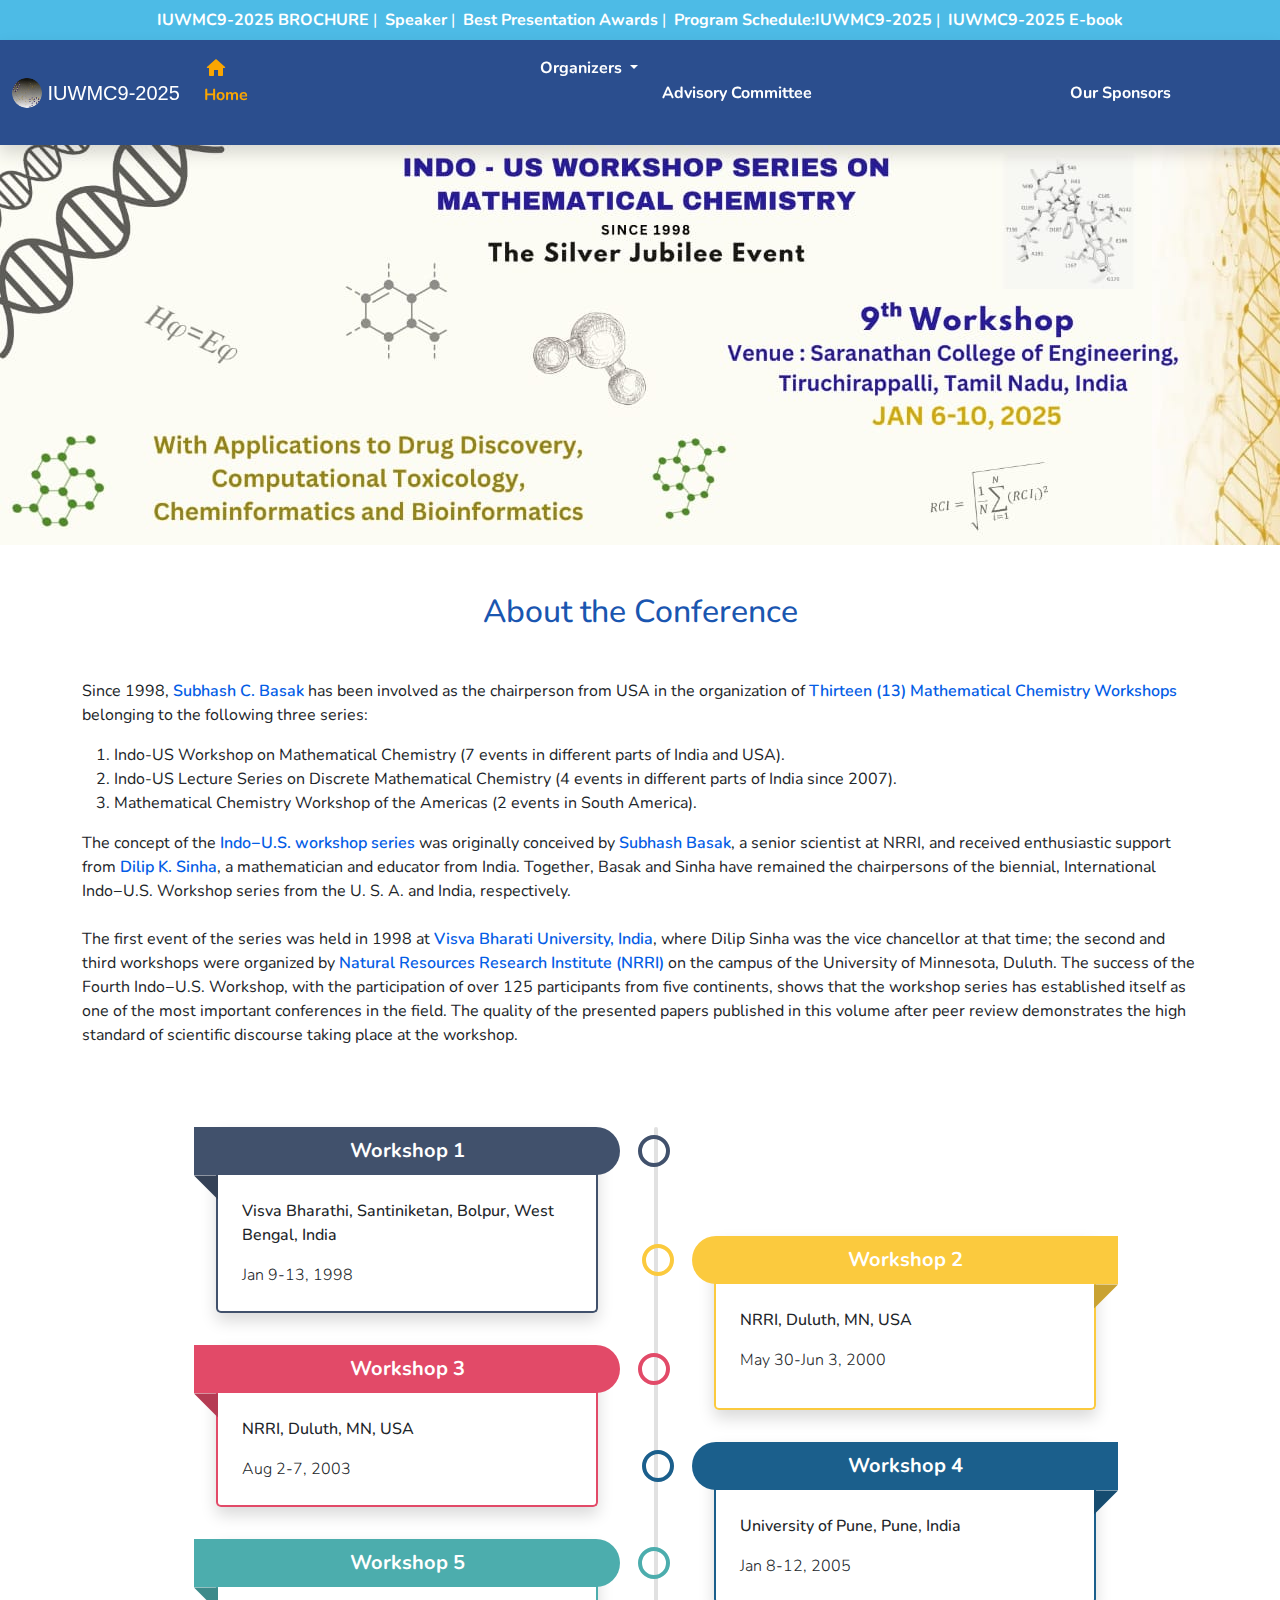
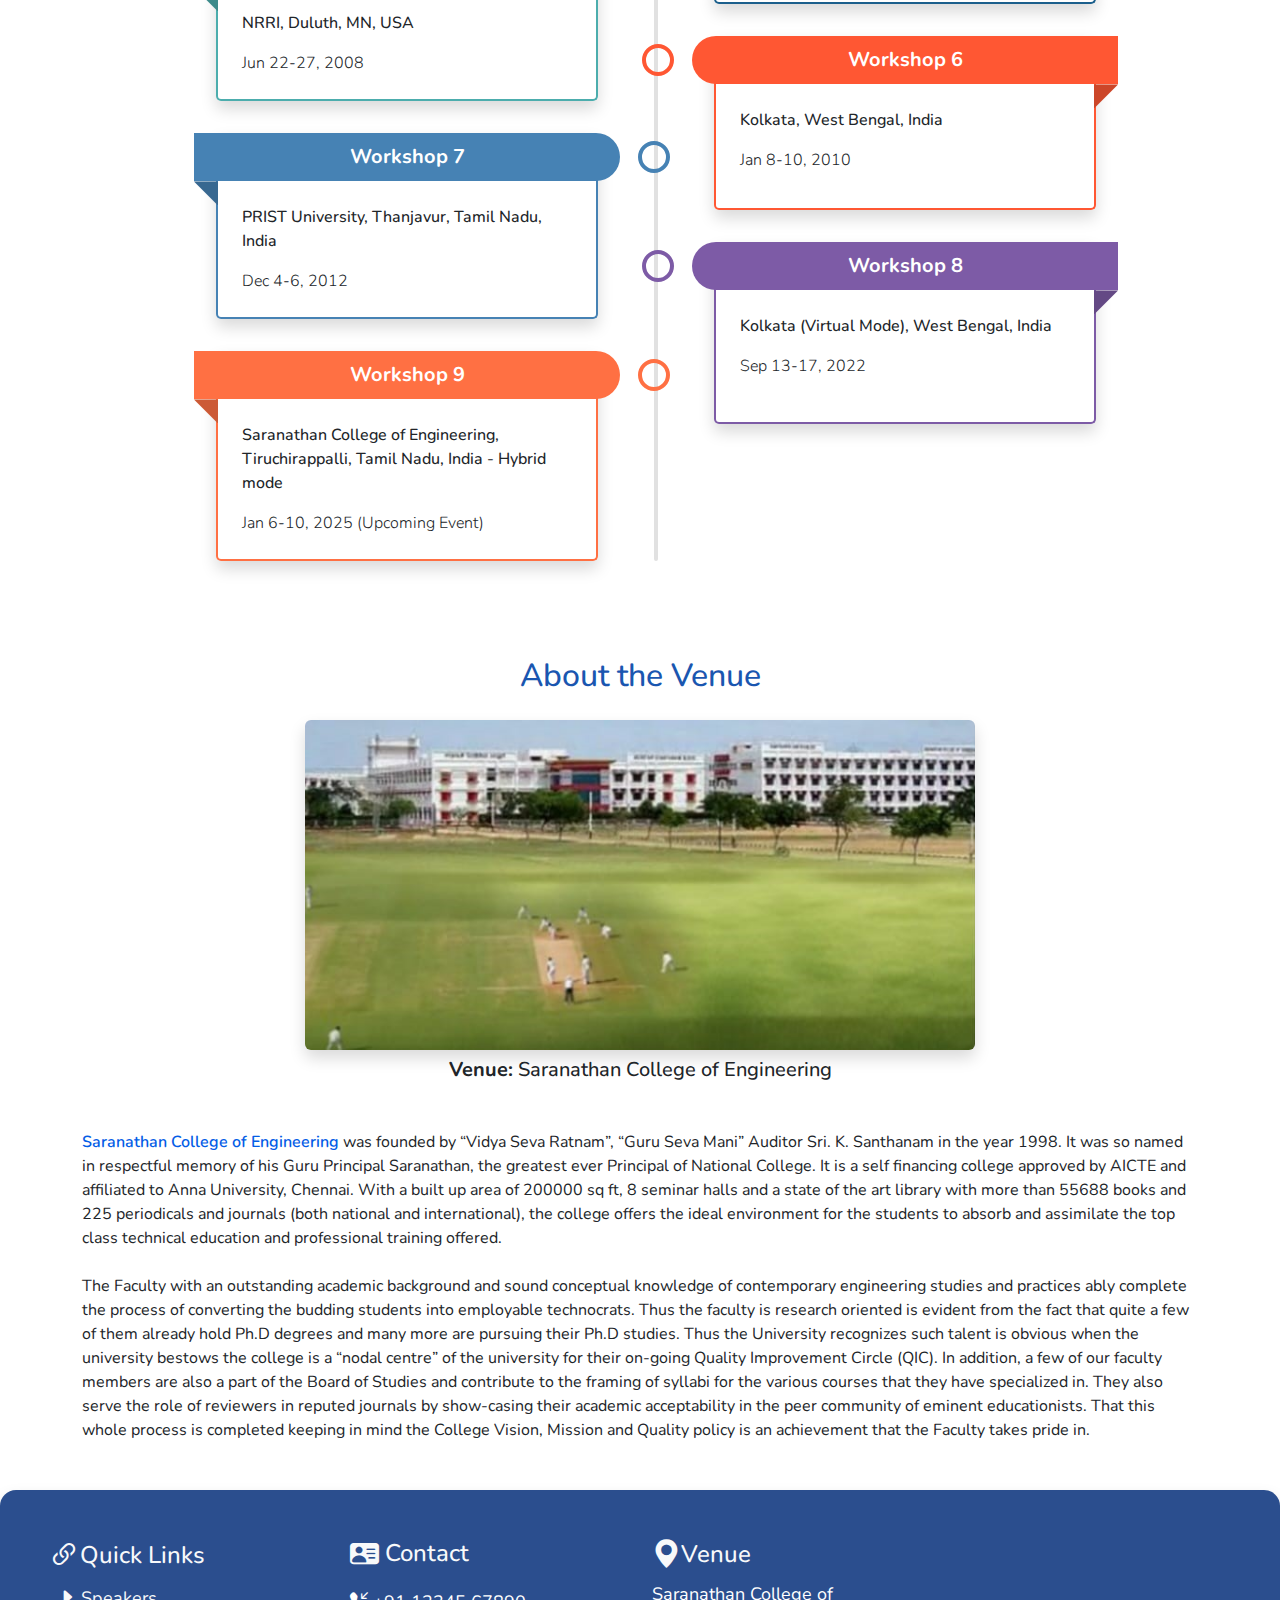
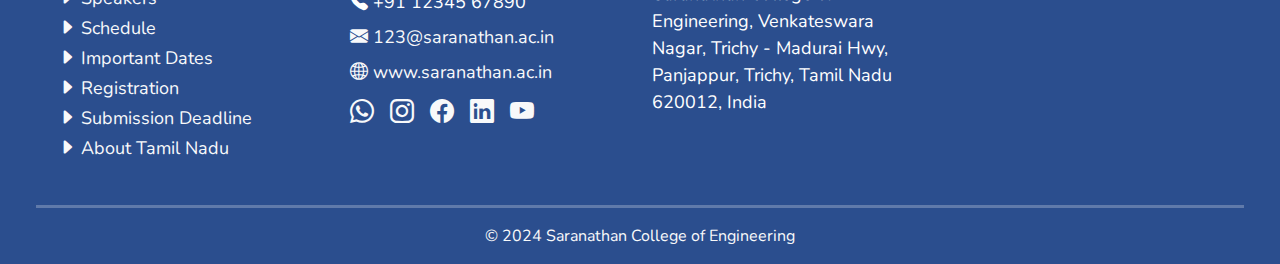
<file: index.html>
<!DOCTYPE html>
<html lang="en">
	<head>
		<meta charset="UTF-8" />
		<meta name="viewport" content="width=device-width, initial-scale=1.0" />
		<title>IUWMC9-2025 | Home</title>

		<link
			rel="shortcut icon"
			href="./pics/conference_logo_1.png"
			type="image/png"
		/>

		<link
			href="https://cdn.jsdelivr.net/npm/bootstrap@5.3.3/dist/css/bootstrap.min.css"
			rel="stylesheet"
			integrity="sha384-QWTKZyjpPEjISv5WaRU9OFeRpok6YctnYmDr5pNlyT2bRjXh0JMhjY6hW+ALEwIH"
			crossorigin="anonymous"
		/>

		<link
			rel="stylesheet"
			href="https://cdn.jsdelivr.net/npm/bootstrap-icons@1.11.3/font/bootstrap-icons.min.css"
		/>
		<link
			href="https://fonts.googleapis.com/css?family=Material+Icons"
			rel="stylesheet"
		/>
		<link
			href="https://fonts.googleapis.com/css?family=Material+Icons+Outlined"
			rel="stylesheet"
		/>
		<link
			href="https://fonts.googleapis.com/css?family=Material+Icons+Round"
			rel="stylesheet"
		/>
		<link rel="stylesheet" href="style.css" />
		<script
			src="https://cdn.jsdelivr.net/npm/bootstrap@5.3.3/dist/js/bootstrap.bundle.min.js"
			integrity="sha384-YvpcrYf0tY3lHB60NNkmXc5s9fDVZLESaAA55NDzOxhy9GkcIdslK1eN7N6jIeHz"
			crossorigin="anonymous"
		></script>
	</head>

	<body>
		<div
			id="header"
			class="header d-flex flex-row flex-wrap justify-content-center align-items-center gap-2 py-2"
		>
			<div>
				<a href="#" class="text-decoration-none"
					>IUWMC9-2025 BROCHURE</a
				>
				|
			</div>

			<div>
				<a href="#" class="text-decoration-none">Speaker</a>
				|
			</div>

			<div>
				<a href="#" class="text-decoration-none"
					>Best Presentation Awards</a
				>
				|
			</div>

			<div>
				<a href="#" class="text-decoration-none"
					>Program Schedule:IUWMC9-2025</a
				>
				|
			</div>

			<div>
				<a href="#" class="text-decoration-none">IUWMC9-2025 E-book</a>
			</div>
		</div>
		<nav
			class="navbar navbar-expand-lg nav-bg shadow font-nunito sticky-top"
		>
			<div class="container-fluid">
				<a
					class="navbar-brand"
					href="index.html"
					style="font-family: 'Helvetica'"
				>
					<img
						src="./pics/conference_logo_1.png"
						alt="Logo"
						width="30"
						height="30"
						class="d-inline-block rounded-circle align-top"
					/>
					IUWMC9-2025</a
				>
				<button
					class="navbar-toggler"
					type="button"
					data-bs-toggle="collapse"
					data-bs-target="#navbarNav"
					aria-controls="navbarNav"
					aria-expanded="false"
					aria-label="Toggle navigation"
				>
					<span class="navbar-toggler-icon"></span>
				</button>
				<div class="collapse navbar-collapse" id="navbarNav">
					<ul class="navbar-nav">
						<li class="nav-item me-2">
							<a
								class="nav-link active"
								aria-current="page"
								href="index.html"
							>
								<span>
									<span
										class="material-icons-round"
										style="vertical-align: sub"
									>
										home
									</span>
									Home
								</span>
							</a>
						</li>
						<li class="nav-item me-2 dropdown">
							<a
								class="nav-link dropdown-toggle"
								href="#"
								role="button"
								data-bs-toggle="dropdown"
								aria-expanded="false"
							>
								<span>
									<span
										class="material-icons-outlined"
										style="vertical-align: text-top"
									>
										diversity_1
									</span>
									Organizers
								</span>
							</a>
							<ul class="dropdown-menu">
								<li>
									<a
										class="dropdown-item py-1"
										href="indoUsOrganizers.html"
										>INDO-US Organizing Committee</a
									>
								</li>
								<li>
									<hr class="dropdown-divider" />
								</li>
								<li>
									<a
										class="dropdown-item py-1"
										href="localOrganizingCommitte.html"
										>Local Organizing Committee</a
									>
								</li>
							</ul>
						</li>
						<li class="nav-item me-2">
							<a class="nav-link" href="advisoryCommitte.html">
								<span>
									<span
										class="material-icons"
										style="vertical-align: text-top"
									>
										interpreter_mode
									</span>
									Advisory Committee
								</span>
							</a>
						</li>
						<li class="nav-item me-2">
							<a class="nav-link" href="sponsors.html">
								<span>
									<span
										class="material-icons"
										style="vertical-align: text-top"
									>
										handshake
									</span>
									Our Sponsors
								</span>
							</a>
						</li>
						<li class="nav-item me-2">
							<a class="nav-link" href="aboutTrichy.html">
								<span>
									<span
										class="material-icons"
										style="vertical-align: text-top"
									>
										explore
									</span>
									About Trichy
								</span>
							</a>
						</li>
						<li class="nav-item me-2">
							<a class="nav-link" href="howToReachVenue.html">
								<span>
									<span
										class="material-icons"
										style="vertical-align: text-top"
									>
										place
									</span>
									Venue
								</span>
							</a>
						</li>
						<li class="nav-item me-2">
							<a class="nav-link" href="registration.html">
								<span>
									<span
										class="material-icons"
										style="vertical-align: text-top"
									>
										app_registration
									</span>
									Registration
								</span>
							</a>
						</li>
						<li class="nav-item me-2">
							<a class="nav-link" href="gallery.html">
								<span>
									<span
										class="material-icons-round"
										style="vertical-align: text-top"
									>
										collections
									</span>
									Gallery
								</span>
							</a>
						</li>
					</ul>
				</div>
			</div>
		</nav>
		<div id="hero">
			<img src="./pics/hero-poster.jpg" class="w-100" alt="poster" />
		</div>

		<div class="container my-5">
			<h2 class="section-title mb-5">About the Conference</h2>

			<p>
				Since 1998, <span class="keyword">Subhash C. Basak</span> has
				been involved as the chairperson from USA in the organization of
				<span class="keyword"
					>Thirteen (13) Mathematical Chemistry Workshops</span
				>
				belonging to the following three series:
			</p>
			<ol>
				<li>
					Indo-US Workshop on Mathematical Chemistry (7 events in
					different parts of India and USA).
				</li>
				<li>
					Indo-US Lecture Series on Discrete Mathematical Chemistry (4
					events in different parts of India since 2007).
				</li>
				<li>
					Mathematical Chemistry Workshop of the Americas (2 events in
					South America).
				</li>
			</ol>
			<p>
				The concept of the
				<span class="keyword">Indo−U.S. workshop series</span> was
				originally conceived by
				<span class="keyword">Subhash Basak</span>, a senior scientist
				at NRRI, and received enthusiastic support from
				<span class="keyword">Dilip K. Sinha</span>, a mathematician and
				educator from India. Together, Basak and Sinha have remained the
				chairpersons of the biennial, International Indo−U.S. Workshop
				series from the U. S. A. and India, respectively.
				<br />
				<br />
				The first event of the series was held in 1998 at
				<span class="keyword">Visva Bharati University, India</span>,
				where Dilip Sinha was the vice chancellor at that time; the
				second and third workshops were organized by
				<span class="keyword"
					>Natural Resources Research Institute (NRRI)</span
				>
				on the campus of the University of Minnesota, Duluth. The
				success of the Fourth Indo−U.S. Workshop, with the participation
				of over 125 participants from five continents, shows that the
				workshop series has established itself as one of the most
				important conferences in the field. The quality of the presented
				papers published in this volume after peer review demonstrates
				the high standard of scientific discourse taking place at the
				workshop.
			</p>

			<div class="timeline" style="margin-top: 80px">
				<ul>
					<li class="shadow" style="--accent-color: #41516c">
						<div class="workshopNo">Workshop 1</div>
						<div class="workshopLoc">
							Visva Bharathi, Santiniketan, Bolpur, West Bengal,
							India
						</div>
						<div class="workshopDate">Jan 9-13, 1998</div>
					</li>
					<li class="shadow" style="--accent-color: #fbca3e">
						<div class="workshopNo">Workshop 2</div>
						<div class="workshopLoc">NRRI, Duluth, MN, USA</div>
						<div class="workshopDate">May 30-Jun 3, 2000</div>
					</li>
					<li class="shadow" style="--accent-color: #e24a68">
						<div class="workshopNo">Workshop 3</div>
						<div class="workshopLoc">NRRI, Duluth, MN, USA</div>
						<div class="workshopDate">Aug 2-7, 2003</div>
					</li>
					<li class="shadow" style="--accent-color: #1b5f8c">
						<div class="workshopNo">Workshop 4</div>
						<div class="workshopLoc">
							University of Pune, Pune, India
						</div>
						<div class="workshopDate">Jan 8-12, 2005</div>
					</li>
					<li class="shadow" style="--accent-color: #4cadad">
						<div class="workshopNo">Workshop 5</div>
						<div class="workshopLoc">NRRI, Duluth, MN, USA</div>
						<div class="workshopDate">Jun 22-27, 2008</div>
					</li>
					<li class="shadow" style="--accent-color: #ff5733">
						<div class="workshopNo">Workshop 6</div>
						<div class="workshopLoc">
							Kolkata, West Bengal, India
						</div>
						<div class="workshopDate">Jan 8-10, 2010</div>
					</li>
					<li class="shadow" style="--accent-color: #4682b4">
						<div class="workshopNo">Workshop 7</div>
						<div class="workshopLoc">
							PRIST University, Thanjavur, Tamil Nadu, India
						</div>
						<div class="workshopDate">Dec 4-6, 2012</div>
					</li>
					<li class="shadow" style="--accent-color: #7d5ba6">
						<div class="workshopNo">Workshop 8</div>
						<div class="workshopLoc">
							Kolkata (Virtual Mode), West Bengal, India
						</div>
						<div class="workshopDate">Sep 13-17, 2022</div>
					</li>
					<li class="shadow" style="--accent-color: #ff7043">
						<div class="workshopNo">Workshop 9</div>
						<div class="workshopLoc">
							Saranathan College of Engineering, Tiruchirappalli,
							Tamil Nadu, India - Hybrid mode
						</div>
						<div class="workshopDate">
							Jan 6-10, 2025 (Upcoming Event)
						</div>
					</li>
				</ul>
			</div>
		</div>

		<div class="container my-5">
			<h2 class="section-title pt-5 my-4">About the Venue</h2>
			<div class="d-flex flex-row justify-content-center">
				<img
					class="clg-pic img-fluid rounded-2 shadow"
					src="./pics/SCE.jpg"
					alt="Saranathan College Of Engineering"
				/>
			</div>
			<div>
				<h5 class="text-center mt-2 mb-5">
					<span class="fw-bold">Venue:</span> Saranathan College of
					Engineering
				</h5>
			</div>
			<p>
				<span class="keyword">Saranathan College of Engineering</span>
				was founded by “Vidya Seva Ratnam”, “Guru Seva Mani” Auditor
				Sri. K. Santhanam in the year 1998. It was so named in
				respectful memory of his Guru Principal Saranathan, the greatest
				ever Principal of National College. It is a self financing
				college approved by AICTE and affiliated to Anna University,
				Chennai. With a built up area of 200000 sq ft, 8 seminar halls
				and a state of the art library with more than 55688 books and
				225 periodicals and journals (both national and international),
				the college offers the ideal environment for the students to
				absorb and assimilate the top class technical education and
				professional training offered.
				<br />
				<br />
				The Faculty with an outstanding academic background and sound
				conceptual knowledge of contemporary engineering studies and
				practices ably complete the process of converting the budding
				students into employable technocrats. Thus the faculty is
				research oriented is evident from the fact that quite a few of
				them already hold Ph.D degrees and many more are pursuing their
				Ph.D studies. Thus the University recognizes such talent is
				obvious when the university bestows the college is a “nodal
				centre” of the university for their on-going Quality Improvement
				Circle (QIC). In addition, a few of our faculty members are also
				a part of the Board of Studies and contribute to the framing of
				syllabi for the various courses that they have specialized in.
				They also serve the role of reviewers in reputed journals by
				show-casing their academic acceptability in the peer community
				of eminent educationists. That this whole process is completed
				keeping in mind the College Vision, Mission and Quality policy
				is an achievement that the Faculty takes pride in.
			</p>
		</div>

		<div
			id="footer"
			class="footer container-fluid mt-5 p-5 pb-0 rounded-top-4 shadow"
		>
			<div class="row gy-4">
				<div class="col-lg-3 col-md-6 col-12">
					<div class="d-flex flex-column">
						<h4 class="text-light">
							<i
								class="bi bi-link-45deg"
								style="font-size: xx-large"
							></i
							>Quick Links
						</h4>
						<ul class="quick-links text-light">
							<li class="footer-li-glow">
								<i class="bi bi-caret-right-fill"></i>
								<a class="text-light" href="/">Speakers</a>
							</li>
							<li class="footer-li-glow">
								<i class="bi bi-caret-right-fill"></i>
								<a class="text-light" href="/#events"
									>Schedule</a
								>
							</li>
							<li class="footer-li-glow">
								<i class="bi bi-caret-right-fill"></i>
								<a class="text-light" href="/#upcomingEvents"
									>Important Dates</a
								>
							</li>
							<li class="footer-li-glow">
								<i class="bi bi-caret-right-fill"></i>
								<a class="text-light" href="/underConstruction"
									>Registration</a
								>
							</li>
							<li class="footer-li-glow">
								<i class="bi bi-caret-right-fill"></i>
								<a class="text-light" href="/underConstruction"
									>Submission Deadline</a
								>
							</li>
							<li class="footer-li-glow">
								<i class="bi bi-caret-right-fill"></i>
								<a class="text-light" href="/underConstruction"
									>About Tamil Nadu</a
								>
							</li>
						</ul>
					</div>
				</div>

				<div class="col-lg-3 col-md-6 col-12">
					<div class="contact d-flex flex-column gap-2">
						<h4 class="text-light">
							<i class="bi bi-person-vcard-fill"></i> Contact
						</h4>
						<div class="footer-text-glow">
							<span
								><i class="bi bi-telephone-inbound-fill"></i
							></span>
							+91 12345 67890
						</div>
						<div>
							<a
								href="mailto:123@saranathan.ac.in"
								class="footer-text-glow text-decoration-none text-light"
								><i class="bi bi-envelope-fill"></i>
								123@saranathan.ac.in</a
							>
						</div>

						<div>
							<a
								href="www.saranathan.ac.in"
								class="footer-text-glow text-decoration-none text-light"
								><i class="bi bi-globe2"></i>
								www.saranathan.ac.in</a
							>
						</div>
					</div>
					<div
						class="d-flex flex-row footer-icons align-items-center mt-2"
					>
						<div>
							<a
								class="me-3 text-light footer-icon-glow"
								href="#"
								target="_blank"
							>
								<i class="bi bi-whatsapp"></i>
							</a>
						</div>
						<div>
							<a
								class="me-3 text-light footer-icon-glow"
								href="#"
								target="_blank"
							>
								<i class="bi bi-instagram"></i>
							</a>
						</div>
						<div>
							<a
								class="me-3 text-light footer-icon-glow"
								href="#"
								target="_blank"
							>
								<i class="bi bi-facebook"></i>
							</a>
						</div>

						<div>
							<a
								class="me-3 text-light footer-icon-glow"
								href="#"
								target="_blank"
							>
								<i class="bi bi-linkedin"></i>
							</a>
						</div>

						<div>
							<a
								class="me-3 text-light footer-icon-glow"
								href="#"
								target="_blank"
							>
								<i class="bi bi-youtube"></i>
							</a>
						</div>
					</div>
				</div>

				<div class="col-lg-3 col-md-6 col-12">
					<h4 class="text-light">
						<i class="bi bi-geo-alt-fill"></i
						><span style="vertical-align: text-bottom">Venue</span>
					</h4>
					<p style="font-size: large" class="footer-text-glow">
						Saranathan College of Engineering, Venkateswara Nagar,
						Trichy - Madurai Hwy, Panjappur, Trichy, Tamil Nadu
						620012, India
					</p>
				</div>

				<div class="col-lg-3 col-md-6 col-12 justify-content-center">
					<h4 class="text-light">&#10240;</h4>
					<iframe
						src="https://www.google.com/maps/embed?pb=!1m18!1m12!1m3!1d3919.7211008046565!2d78.6513248!3d10.7559647!2m3!1f0!2f0!3f0!3m2!1i1024!2i768!4f13.1!3m3!1m2!1s0x3baa601c73562101%3A0x95cace8cacaf6487!2sSaranathan%20College%20of%20Engineering!5e0!3m2!1sen!2sin!4v1707491436598!5m2!1sen!2sin"
						class="rounded rounded-2 mt-1"
						style="border: 0"
						allowfullscreen=""
						loading="lazy"
						referrerpolicy="no-referrer-when-downgrade"
					></iframe>
				</div>
			</div>
			<div class="row mt-4">
				<hr class="footer-hr" />

				<div class="col-12 text-center text-light footer-text-glow">
					<p>&copy; 2024 Saranathan College of Engineering</p>
				</div>
			</div>
		</div>
	</body>
</html>
</file>
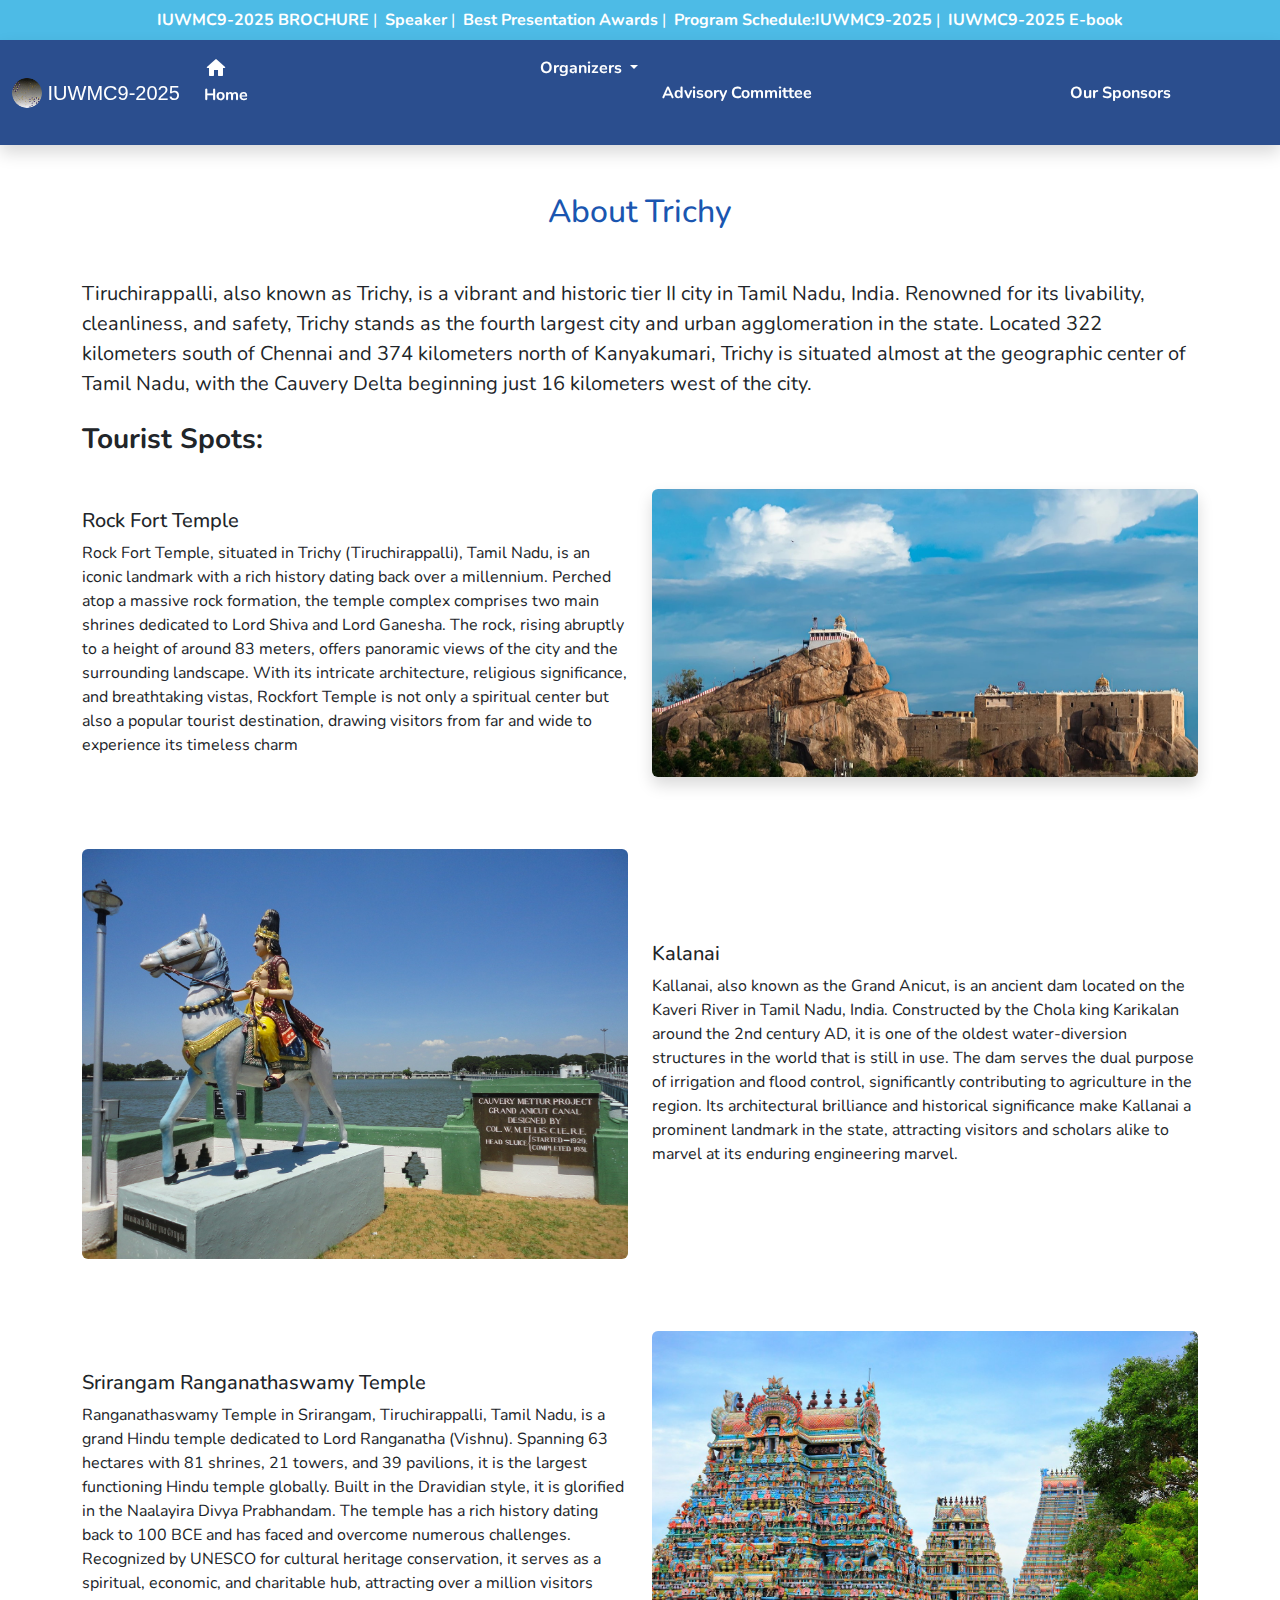
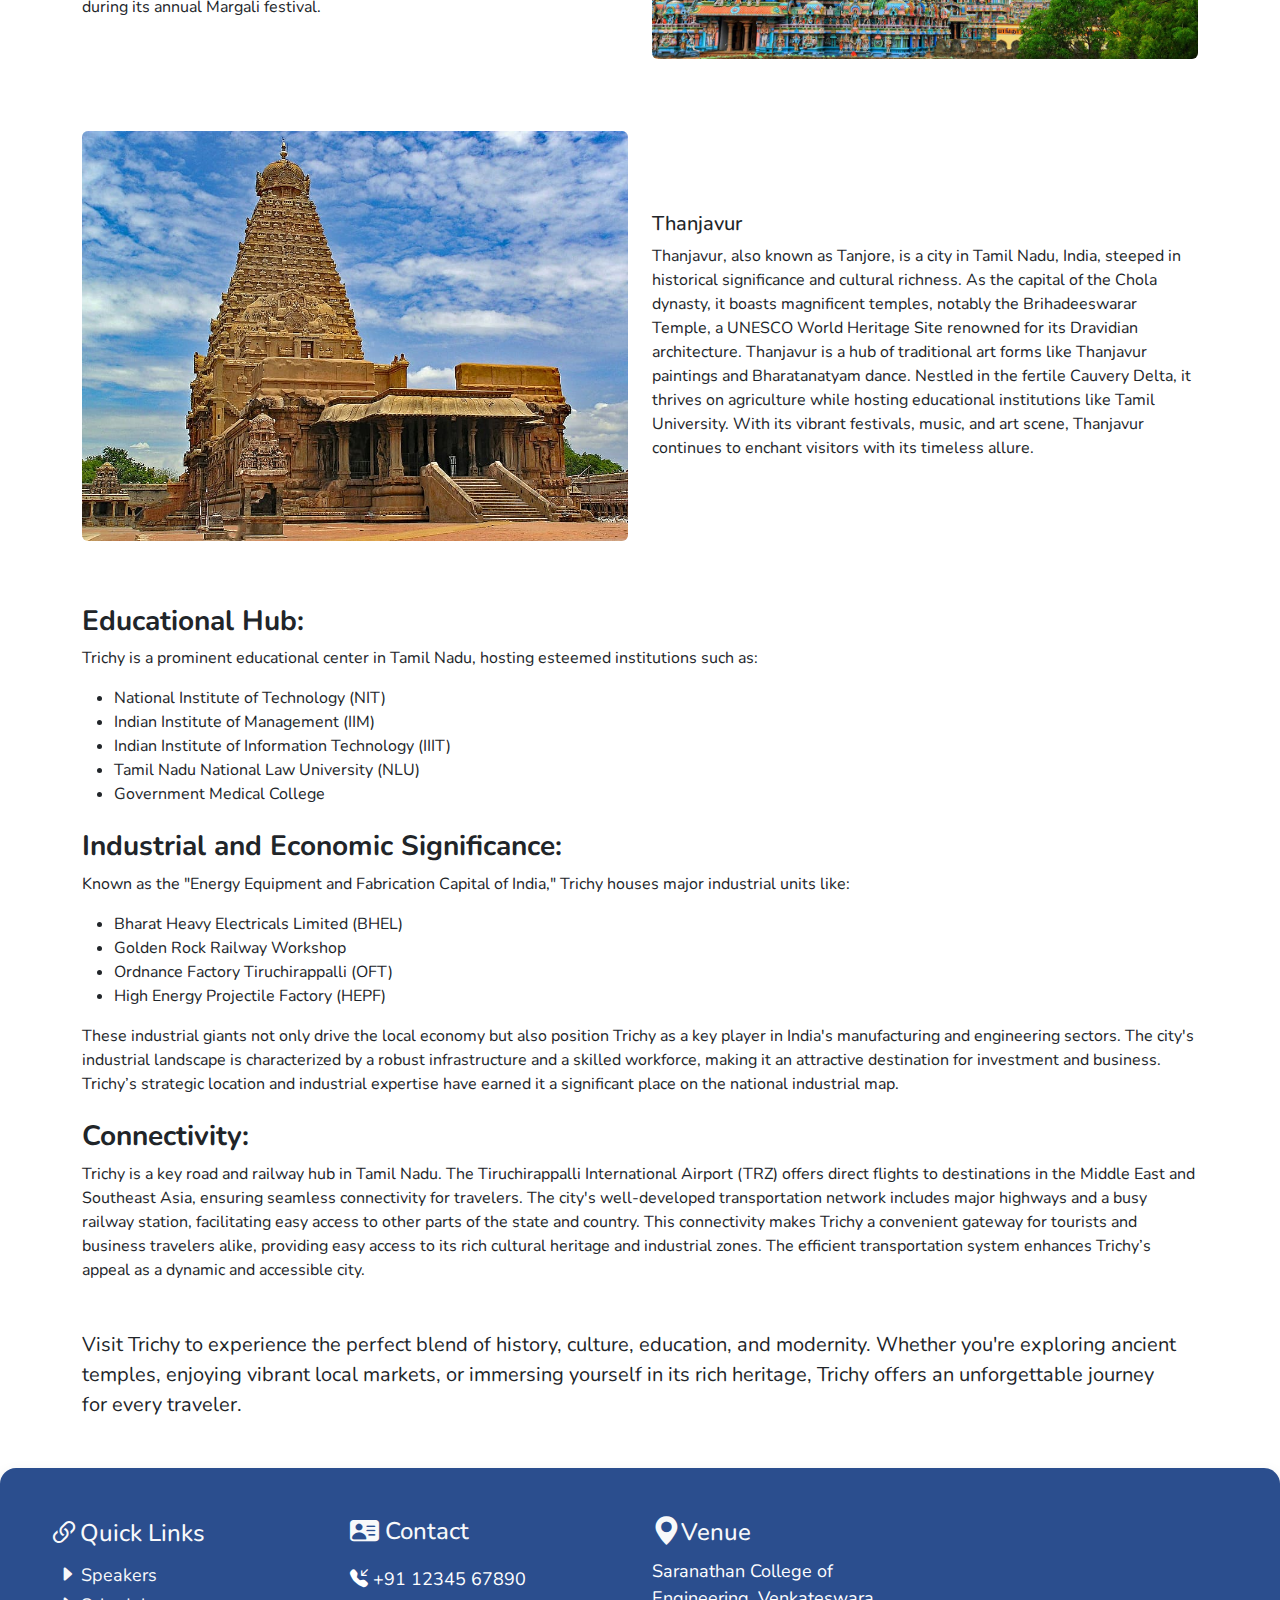
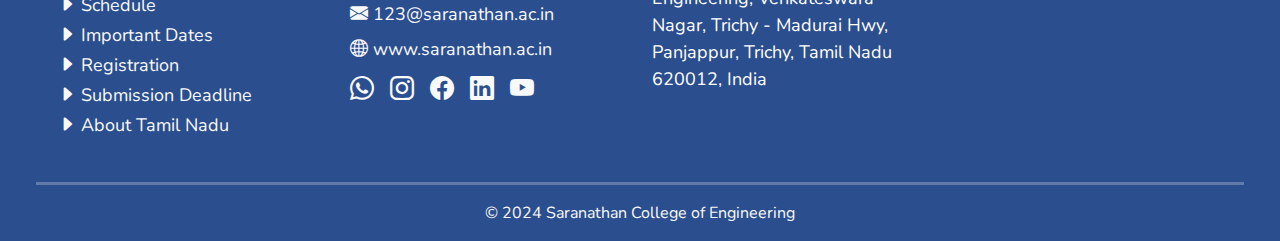
<file: aboutTrichy.html>
<!DOCTYPE html>
<html lang="en">
	<head>
		<meta charset="UTF-8" />
		<meta name="viewport" content="width=device-width, initial-scale=1.0" />
		<title>IUWMC9-2025 | About Trichy</title>

		<link
			rel="shortcut icon"
			href="./pics/conference_logo_1.png"
			type="image/png"
		/>

		<link
			href="https://cdn.jsdelivr.net/npm/bootstrap@5.3.3/dist/css/bootstrap.min.css"
			rel="stylesheet"
			integrity="sha384-QWTKZyjpPEjISv5WaRU9OFeRpok6YctnYmDr5pNlyT2bRjXh0JMhjY6hW+ALEwIH"
			crossorigin="anonymous"
		/>

		<link
			rel="stylesheet"
			href="https://cdn.jsdelivr.net/npm/bootstrap-icons@1.11.3/font/bootstrap-icons.min.css"
		/>
		<link
			href="https://fonts.googleapis.com/css?family=Material+Icons"
			rel="stylesheet"
		/>
		<link
			href="https://fonts.googleapis.com/css?family=Material+Icons+Outlined"
			rel="stylesheet"
		/>
		<link
			href="https://fonts.googleapis.com/css?family=Material+Icons+Round"
			rel="stylesheet"
		/>
		<link rel="stylesheet" href="style.css" />
		<script
			src="https://cdn.jsdelivr.net/npm/bootstrap@5.3.3/dist/js/bootstrap.bundle.min.js"
			integrity="sha384-YvpcrYf0tY3lHB60NNkmXc5s9fDVZLESaAA55NDzOxhy9GkcIdslK1eN7N6jIeHz"
			crossorigin="anonymous"
		></script>
	</head>

	<body>
		<div
			id="header"
			class="header d-flex flex-row flex-wrap justify-content-center align-items-center gap-2 py-2"
		>
			<div>
				<a href="#" class="text-decoration-none"
					>IUWMC9-2025 BROCHURE</a
				>
				|
			</div>

			<div>
				<a href="#" class="text-decoration-none">Speaker</a>
				|
			</div>

			<div>
				<a href="#" class="text-decoration-none"
					>Best Presentation Awards</a
				>
				|
			</div>

			<div>
				<a href="#" class="text-decoration-none"
					>Program Schedule:IUWMC9-2025</a
				>
				|
			</div>

			<div>
				<a href="#" class="text-decoration-none">IUWMC9-2025 E-book</a>
			</div>
		</div>

		<nav
			class="navbar navbar-expand-lg nav-bg shadow font-nunito sticky-top"
		>
			<div class="container-fluid">
				<a
					class="navbar-brand"
					href="index.html"
					style="font-family: 'Helvetica'"
				>
					<img
						src="./pics/conference_logo_1.png"
						alt="Logo"
						width="30"
						height="30"
						class="d-inline-block rounded-circle align-top"
					/>
					IUWMC9-2025</a
				>
				<button
					class="navbar-toggler"
					type="button"
					data-bs-toggle="collapse"
					data-bs-target="#navbarNav"
					aria-controls="navbarNav"
					aria-expanded="false"
					aria-label="Toggle navigation"
				>
					<span class="navbar-toggler-icon"></span>
				</button>
				<div class="collapse navbar-collapse" id="navbarNav">
					<ul class="navbar-nav">
						<li class="nav-item me-2">
							<a
								class="nav-link"
								aria-current="page"
								href="index.html"
							>
								<span>
									<span
										class="material-icons-round"
										style="vertical-align: sub"
									>
										home
									</span>
									Home
								</span>
							</a>
						</li>
						<li class="nav-item me-2 dropdown">
							<a
								class="nav-link dropdown-toggle"
								href="#"
								role="button"
								data-bs-toggle="dropdown"
								aria-expanded="false"
							>
								<span>
									<span
										class="material-icons-outlined"
										style="vertical-align: text-top"
									>
										diversity_1
									</span>
									Organizers
								</span>
							</a>
							<ul class="dropdown-menu">
								<li>
									<a
										class="dropdown-item py-1"
										href="indoUsOrganizers.html"
										>INDO-US Organizing Committee</a
									>
								</li>
								<li>
									<hr class="dropdown-divider" />
								</li>
								<li>
									<a
										class="dropdown-item py-1"
										href="localOrganizingCommitte.html"
										>Local Organizing Committee</a
									>
								</li>
							</ul>
						</li>
						<li class="nav-item me-2">
							<a class="nav-link" href="advisoryCommitte.html">
								<span>
									<span
										class="material-icons"
										style="vertical-align: text-top"
									>
										interpreter_mode
									</span>
									Advisory Committee
								</span>
							</a>
						</li>
						<li class="nav-item me-2">
							<a class="nav-link" href="sponsors.html">
								<span>
									<span
										class="material-icons"
										style="vertical-align: text-top"
									>
										handshake
									</span>
									Our Sponsors
								</span>
							</a>
						</li>
						<li class="nav-item me-2">
							<a class="nav-link active" href="aboutTrichy.html">
								<span>
									<span
										class="material-icons"
										style="vertical-align: text-top"
									>
										explore
									</span>
									About Trichy
								</span>
							</a>
						</li>
						<li class="nav-item me-2">
							<a class="nav-link" href="howToReachVenue.html">
								<span>
									<span
										class="material-icons"
										style="vertical-align: text-top"
									>
										place
									</span>
									Venue
								</span>
							</a>
						</li>
						<li class="nav-item me-2">
							<a class="nav-link" href="registration.html">
								<span>
									<span
										class="material-icons"
										style="vertical-align: text-top"
									>
										app_registration
									</span>
									Registration
								</span>
							</a>
						</li>
						<li class="nav-item me-2">
							<a class="nav-link" href="gallery.html">
								<span>
									<span
										class="material-icons-round"
										style="vertical-align: text-top"
									>
										collections
									</span>
									Gallery
								</span>
							</a>
						</li>
					</ul>
				</div>
			</div>
		</nav>

		<div class="container my-5">
			<h2 class="section-title mb-5">About Trichy</h2>

			<p class="mb-4 fs-5">
				Tiruchirappalli, also known as Trichy, is a vibrant and historic
				tier II city in Tamil Nadu, India. Renowned for its livability,
				cleanliness, and safety, Trichy stands as the fourth largest
				city and urban agglomeration in the state. Located 322
				kilometers south of Chennai and 374 kilometers north of
				Kanyakumari, Trichy is situated almost at the geographic center
				of Tamil Nadu, with the Cauvery Delta beginning just 16
				kilometers west of the city.
			</p>

			<h3 class="mt-4"><strong> Tourist Spots: </strong></h3>

			<div class="row mt-4 mb-5 pt-2 align-items-center">
				<div class="col-12 col-lg-6 order-1 order-lg-0">
					<h5>Rock Fort Temple</h5>
					<p>
						Rock Fort Temple, situated in Trichy (Tiruchirappalli),
						Tamil Nadu, is an iconic landmark with a rich history
						dating back over a millennium. Perched atop a massive
						rock formation, the temple complex comprises two main
						shrines dedicated to Lord Shiva and Lord Ganesha. The
						rock, rising abruptly to a height of around 83 meters,
						offers panoramic views of the city and the surrounding
						landscape. With its intricate architecture, religious
						significance, and breathtaking vistas, Rockfort Temple
						is not only a spiritual center but also a popular
						tourist destination, drawing visitors from far and wide
						to experience its timeless charm
					</p>
				</div>
				<div class="col-12 col-lg-6 order-0 order-lg-1 mb-3">
					<img
						class="img-fluid rounded-2 shadow"
						src="./pics/RockFort_Temple.jpg"
						alt="RockFort Temple"
					/>
				</div>
			</div>
			<div class="row my-5 pt-2 align-items-center">
				<div class="col-12 col-lg-6 order-1 order-lg-1">
					<h5>Kalanai</h5>
					<p>
						Kallanai, also known as the Grand Anicut, is an ancient
						dam located on the Kaveri River in Tamil Nadu, India.
						Constructed by the Chola king Karikalan around the 2nd
						century AD, it is one of the oldest water-diversion
						structures in the world that is still in use. The dam
						serves the dual purpose of irrigation and flood control,
						significantly contributing to agriculture in the region.
						Its architectural brilliance and historical significance
						make Kallanai a prominent landmark in the state,
						attracting visitors and scholars alike to marvel at its
						enduring engineering marvel.
					</p>
				</div>
				<div class="col-12 col-lg-6 order-0 order-lg-0 mb-3">
					<img
						class="img-fluid rounded-2"
						src="./pics/kallanai.jpg"
						alt="The Grand Anicut"
					/>
				</div>
			</div>
			<div class="row my-5 pt-2 align-items-center">
				<div class="col-12 col-lg-6 order-1 order-lg-0">
					<h5>Srirangam Ranganathaswamy Temple</h5>
					<p>
						Ranganathaswamy Temple in Srirangam, Tiruchirappalli,
						Tamil Nadu, is a grand Hindu temple dedicated to Lord
						Ranganatha (Vishnu). Spanning 63 hectares with 81
						shrines, 21 towers, and 39 pavilions, it is the largest
						functioning Hindu temple globally. Built in the
						Dravidian style, it is glorified in the Naalayira Divya
						Prabhandam. The temple has a rich history dating back to
						100 BCE and has faced and overcome numerous challenges.
						Recognized by UNESCO for cultural heritage conservation,
						it serves as a spiritual, economic, and charitable hub,
						attracting over a million visitors during its annual
						Margali festival.
					</p>
				</div>
				<div class="col-12 col-lg-6 order-0 order-lg-1 mb-3">
					<img
						class="img-fluid rounded-2"
						src="./pics/srirangam_temple.jpg"
						alt="Srirangam Ranganathaswamy Temple"
					/>
				</div>
			</div>
			<div class="row my-5 pt-2 align-items-center">
				<div class="col-12 col-lg-6 order-1 order-lg-1">
					<h5>Thanjavur</h5>
					<p>
						Thanjavur, also known as Tanjore, is a city in Tamil
						Nadu, India, steeped in historical significance and
						cultural richness. As the capital of the Chola dynasty,
						it boasts magnificent temples, notably the
						Brihadeeswarar Temple, a UNESCO World Heritage Site
						renowned for its Dravidian architecture. Thanjavur is a
						hub of traditional art forms like Thanjavur paintings
						and Bharatanatyam dance. Nestled in the fertile Cauvery
						Delta, it thrives on agriculture while hosting
						educational institutions like Tamil University. With its
						vibrant festivals, music, and art scene, Thanjavur
						continues to enchant visitors with its timeless allure.
					</p>
				</div>
				<div class="col-12 col-lg-6 order-0 order-lg-0 mb-3">
					<img
						class="img-fluid rounded-2"
						src="./pics/brihadishvara-temple-thanjavur-tamil-nadu.jpg"
						alt="Tanjore Brihadishvara Temple"
					/>
				</div>
			</div>

			<h3 class="mt-4"><strong> Educational Hub: </strong></h3>

			<p>
				Trichy is a prominent educational center in Tamil Nadu, hosting
				esteemed institutions such as:
			</p>
			<ul>
				<li>National Institute of Technology (NIT)</li>
				<li>Indian Institute of Management (IIM)</li>
				<li>Indian Institute of Information Technology (IIIT)</li>
				<li>Tamil Nadu National Law University (NLU)</li>
				<li>Government Medical College</li>
			</ul>

			<h3 class="mt-4">
				<strong> Industrial and Economic Significance: </strong>
			</h3>

			<p>
				Known as the "Energy Equipment and Fabrication Capital of
				India," Trichy houses major industrial units like:
			</p>
			<ul>
				<li>Bharat Heavy Electricals Limited (BHEL)</li>
				<li>Golden Rock Railway Workshop</li>
				<li>Ordnance Factory Tiruchirappalli (OFT)</li>
				<li>High Energy Projectile Factory (HEPF)</li>
			</ul>
			<p>
				These industrial giants not only drive the local economy but
				also position Trichy as a key player in India's manufacturing
				and engineering sectors. The city's industrial landscape is
				characterized by a robust infrastructure and a skilled
				workforce, making it an attractive destination for investment
				and business. Trichy’s strategic location and industrial
				expertise have earned it a significant place on the national
				industrial map.
			</p>

			<h3 class="mt-4"><strong> Connectivity: </strong></h3>

			<p>
				Trichy is a key road and railway hub in Tamil Nadu. The
				Tiruchirappalli International Airport (TRZ) offers direct
				flights to destinations in the Middle East and Southeast Asia,
				ensuring seamless connectivity for travelers. The city's
				well-developed transportation network includes major highways
				and a busy railway station, facilitating easy access to other
				parts of the state and country. This connectivity makes Trichy a
				convenient gateway for tourists and business travelers alike,
				providing easy access to its rich cultural heritage and
				industrial zones. The efficient transportation system enhances
				Trichy’s appeal as a dynamic and accessible city.
			</p>

			<p class="mt-5 fs-5">
				Visit Trichy to experience the perfect blend of history,
				culture, education, and modernity. Whether you're exploring
				ancient temples, enjoying vibrant local markets, or immersing
				yourself in its rich heritage, Trichy offers an unforgettable
				journey for every traveler.
			</p>
		</div>

		<div
			id="footer"
			class="footer container-fluid mt-5 p-5 pb-0 rounded-top-4 shadow"
		>
			<div class="row gy-4">
				<div class="col-lg-3 col-md-6 col-12">
					<div class="d-flex flex-column">
						<h4 class="text-light">
							<i
								class="bi bi-link-45deg"
								style="font-size: xx-large"
							></i
							>Quick Links
						</h4>
						<ul class="quick-links text-light">
							<li class="footer-li-glow">
								<i class="bi bi-caret-right-fill"></i>
								<a class="text-light" href="/">Speakers</a>
							</li>
							<li class="footer-li-glow">
								<i class="bi bi-caret-right-fill"></i>
								<a class="text-light" href="/#events"
									>Schedule</a
								>
							</li>
							<li class="footer-li-glow">
								<i class="bi bi-caret-right-fill"></i>
								<a class="text-light" href="/#upcomingEvents"
									>Important Dates</a
								>
							</li>
							<li class="footer-li-glow">
								<i class="bi bi-caret-right-fill"></i>
								<a class="text-light" href="/underConstruction"
									>Registration</a
								>
							</li>
							<li class="footer-li-glow">
								<i class="bi bi-caret-right-fill"></i>
								<a class="text-light" href="/underConstruction"
									>Submission Deadline</a
								>
							</li>
							<li class="footer-li-glow">
								<i class="bi bi-caret-right-fill"></i>
								<a class="text-light" href="/underConstruction"
									>About Tamil Nadu</a
								>
							</li>
						</ul>
					</div>
				</div>

				<div class="col-lg-3 col-md-6 col-12">
					<div class="contact d-flex flex-column gap-2">
						<h4 class="text-light">
							<i class="bi bi-person-vcard-fill"></i> Contact
						</h4>
						<div class="footer-text-glow">
							<span
								><i class="bi bi-telephone-inbound-fill"></i
							></span>
							+91 12345 67890
						</div>
						<div>
							<a
								href="mailto:123@saranathan.ac.in"
								class="footer-text-glow text-decoration-none text-light"
								><i class="bi bi-envelope-fill"></i>
								123@saranathan.ac.in</a
							>
						</div>

						<div>
							<a
								href="www.saranathan.ac.in"
								class="footer-text-glow text-decoration-none text-light"
								><i class="bi bi-globe2"></i>
								www.saranathan.ac.in</a
							>
						</div>
					</div>
					<div
						class="d-flex flex-row footer-icons align-items-center mt-2"
					>
						<div>
							<a
								class="me-3 text-light footer-icon-glow"
								href="#"
								target="_blank"
							>
								<i class="bi bi-whatsapp"></i>
							</a>
						</div>
						<div>
							<a
								class="me-3 text-light footer-icon-glow"
								href="#"
								target="_blank"
							>
								<i class="bi bi-instagram"></i>
							</a>
						</div>
						<div>
							<a
								class="me-3 text-light footer-icon-glow"
								href="#"
								target="_blank"
							>
								<i class="bi bi-facebook"></i>
							</a>
						</div>

						<div>
							<a
								class="me-3 text-light footer-icon-glow"
								href="#"
								target="_blank"
							>
								<i class="bi bi-linkedin"></i>
							</a>
						</div>

						<div>
							<a
								class="me-3 text-light footer-icon-glow"
								href="#"
								target="_blank"
							>
								<i class="bi bi-youtube"></i>
							</a>
						</div>
					</div>
				</div>

				<div class="col-lg-3 col-md-6 col-12">
					<h4 class="text-light">
						<i class="bi bi-geo-alt-fill"></i
						><span style="vertical-align: text-bottom">Venue</span>
					</h4>
					<p style="font-size: large" class="footer-text-glow">
						Saranathan College of Engineering, Venkateswara Nagar,
						Trichy - Madurai Hwy, Panjappur, Trichy, Tamil Nadu
						620012, India
					</p>
				</div>

				<div class="col-lg-3 col-md-6 col-12 justify-content-center">
					<h4 class="text-light">&#10240;</h4>
					<iframe
						src="https://www.google.com/maps/embed?pb=!1m18!1m12!1m3!1d3919.7211008046565!2d78.6513248!3d10.7559647!2m3!1f0!2f0!3f0!3m2!1i1024!2i768!4f13.1!3m3!1m2!1s0x3baa601c73562101%3A0x95cace8cacaf6487!2sSaranathan%20College%20of%20Engineering!5e0!3m2!1sen!2sin!4v1707491436598!5m2!1sen!2sin"
						class="rounded rounded-2 mt-1"
						style="border: 0"
						allowfullscreen=""
						loading="lazy"
						referrerpolicy="no-referrer-when-downgrade"
					></iframe>
				</div>
			</div>
			<div class="row mt-4">
				<hr class="footer-hr" />

				<div class="col-12 text-center text-light footer-text-glow">
					<p>&copy; 2024 Saranathan College of Engineering</p>
				</div>
			</div>
		</div>
	</body>
</html>
</file>
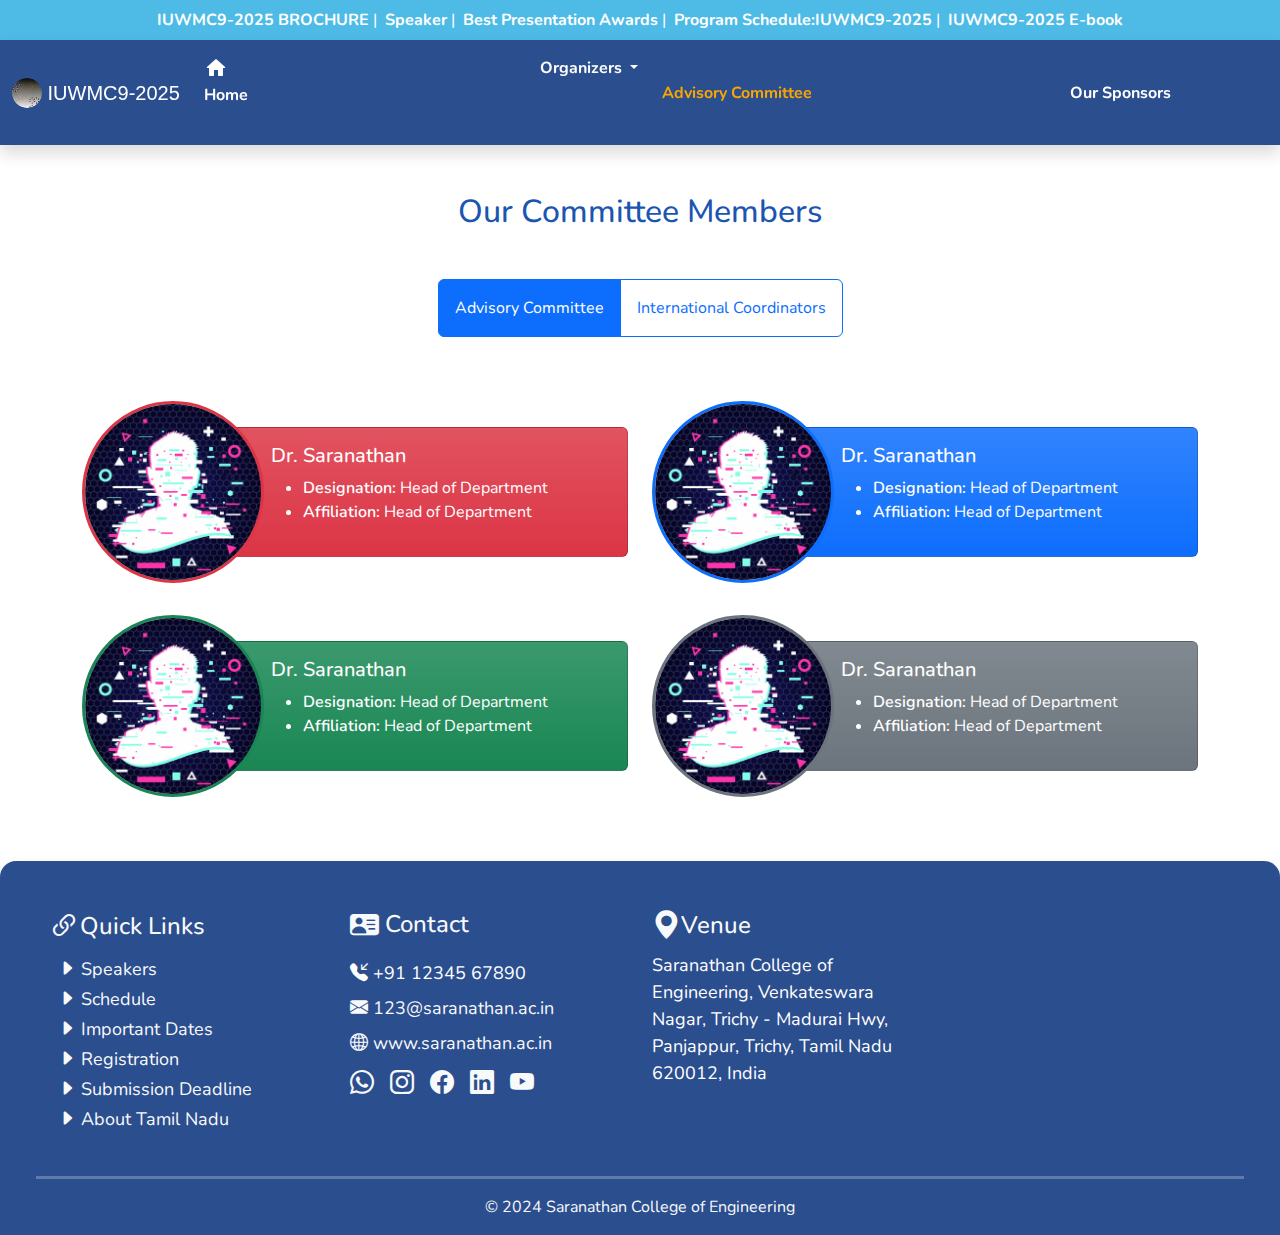
<file: advisoryCommitte.html>
<!DOCTYPE html>
<html lang="en">
	<head>
		<meta charset="UTF-8" />
		<meta name="viewport" content="width=device-width, initial-scale=1.0" />
		<title>IUWMC9-2025 | Advisory Committee</title>

		<link
			rel="shortcut icon"
			href="./pics/conference_logo_1.png"
			type="image/png"
		/>

		<link
			href="https://cdn.jsdelivr.net/npm/bootstrap@5.3.3/dist/css/bootstrap.min.css"
			rel="stylesheet"
			integrity="sha384-QWTKZyjpPEjISv5WaRU9OFeRpok6YctnYmDr5pNlyT2bRjXh0JMhjY6hW+ALEwIH"
			crossorigin="anonymous"
		/>

		<link
			rel="stylesheet"
			href="https://cdn.jsdelivr.net/npm/bootstrap-icons@1.11.3/font/bootstrap-icons.min.css"
		/>
		<link
			href="https://fonts.googleapis.com/css?family=Material+Icons"
			rel="stylesheet"
		/>
		<link
			href="https://fonts.googleapis.com/css?family=Material+Icons+Outlined"
			rel="stylesheet"
		/>
		<link
			href="https://fonts.googleapis.com/css?family=Material+Icons+Round"
			rel="stylesheet"
		/>
		<link rel="stylesheet" href="style.css" />
		<script
			src="https://cdn.jsdelivr.net/npm/bootstrap@5.3.3/dist/js/bootstrap.bundle.min.js"
			integrity="sha384-YvpcrYf0tY3lHB60NNkmXc5s9fDVZLESaAA55NDzOxhy9GkcIdslK1eN7N6jIeHz"
			crossorigin="anonymous"
		></script>
	</head>

	<body>
		<div
			id="header"
			class="header d-flex flex-row flex-wrap justify-content-center align-items-center gap-2 py-2"
		>
			<div>
				<a href="#" class="text-decoration-none"
					>IUWMC9-2025 BROCHURE</a
				>
				|
			</div>

			<div>
				<a href="#" class="text-decoration-none">Speaker</a>
				|
			</div>

			<div>
				<a href="#" class="text-decoration-none"
					>Best Presentation Awards</a
				>
				|
			</div>

			<div>
				<a href="#" class="text-decoration-none"
					>Program Schedule:IUWMC9-2025</a
				>
				|
			</div>

			<div>
				<a href="#" class="text-decoration-none">IUWMC9-2025 E-book</a>
			</div>
		</div>
		<nav
			class="navbar navbar-expand-lg nav-bg shadow font-nunito sticky-top"
		>
			<div class="container-fluid">
				<a
					class="navbar-brand"
					href="index.html"
					style="font-family: 'Helvetica'"
				>
					<img
						src="./pics/conference_logo_1.png"
						alt="Logo"
						width="30"
						height="30"
						class="d-inline-block rounded-circle align-top"
					/>
					IUWMC9-2025</a
				>
				<button
					class="navbar-toggler"
					type="button"
					data-bs-toggle="collapse"
					data-bs-target="#navbarNav"
					aria-controls="navbarNav"
					aria-expanded="false"
					aria-label="Toggle navigation"
				>
					<span class="navbar-toggler-icon"></span>
				</button>
				<div class="collapse navbar-collapse" id="navbarNav">
					<ul class="navbar-nav">
						<li class="nav-item me-2">
							<a
								class="nav-link"
								aria-current="page"
								href="index.html"
							>
								<span>
									<span
										class="material-icons-round"
										style="vertical-align: sub"
									>
										home
									</span>
									Home
								</span>
							</a>
						</li>
						<li class="nav-item me-2 dropdown">
							<a
								class="nav-link dropdown-toggle"
								href="#"
								role="button"
								data-bs-toggle="dropdown"
								aria-expanded="false"
							>
								<span>
									<span
										class="material-icons-outlined"
										style="vertical-align: text-top"
									>
										diversity_1
									</span>
									Organizers
								</span>
							</a>
							<ul class="dropdown-menu">
								<li>
									<a
										class="dropdown-item py-1"
										href="indoUsOrganizers.html"
										>INDO-US Organizing Committee</a
									>
								</li>
								<li>
									<hr class="dropdown-divider" />
								</li>
								<li>
									<a
										class="dropdown-item py-1"
										href="localOrganizingCommitte.html"
										>Local Organizing Committee</a
									>
								</li>
							</ul>
						</li>
						<li class="nav-item me-2">
							<a
								class="nav-link active"
								href="advisoryCommitte.html"
							>
								<span>
									<span
										class="material-icons"
										style="vertical-align: text-top"
									>
										interpreter_mode
									</span>
									Advisory Committee
								</span>
							</a>
						</li>
						<li class="nav-item me-2">
							<a class="nav-link" href="sponsors.html">
								<span>
									<span
										class="material-icons"
										style="vertical-align: text-top"
									>
										handshake
									</span>
									Our Sponsors
								</span>
							</a>
						</li>
						<li class="nav-item me-2">
							<a class="nav-link" href="aboutTrichy.html">
								<span>
									<span
										class="material-icons"
										style="vertical-align: text-top"
									>
										explore
									</span>
									About Trichy
								</span>
							</a>
						</li>
						<li class="nav-item me-2">
							<a class="nav-link" href="howToReachVenue.html">
								<span>
									<span
										class="material-icons"
										style="vertical-align: text-top"
									>
										place
									</span>
									Venue
								</span>
							</a>
						</li>
						<li class="nav-item me-2">
							<a class="nav-link" href="registration.html">
								<span>
									<span
										class="material-icons"
										style="vertical-align: text-top"
									>
										app_registration
									</span>
									Registration
								</span>
							</a>
						</li>
						<li class="nav-item me-2">
							<a class="nav-link" href="gallery.html">
								<span>
									<span
										class="material-icons-round"
										style="vertical-align: text-top"
									>
										collections
									</span>
									Gallery
								</span>
							</a>
						</li>
					</ul>
				</div>
			</div>
		</nav>

		<div class="container my-5">
			<h2 class="section-title mb-5">Our Committee Members</h2>

			<div class="d-flex flex-row justify-content-center">
				<div class="btn-group" role="group">
					<input
						type="radio"
						class="btn-check"
						name="btnradio"
						id="btnradio1"
						autocomplete="off"
						checked
					/>
					<label class="btn btn-outline-primary p-3" for="btnradio1"
						>Advisory Committee</label
					>

					<input
						type="radio"
						class="btn-check"
						name="btnradio"
						id="btnradio2"
						autocomplete="off"
					/>
					<label class="btn btn-outline-primary p-3" for="btnradio2"
						>International Coordinators</label
					>
				</div>
			</div>

			<div class="row mt-5 gy-3">
				<div class="col-12 col-md-6">
					<div class="card border-0 mb-3">
						<div class="row g-0">
							<div class="col-4" style="z-index: 2">
								<img
									src="./pics/profile.jpg"
									class="img-fluid rounded-circle border border-3 border-danger"
									alt="..."
								/>
							</div>
							<div class="col-8 align-content-center">
								<div
									class="card text-bg-danger bg-gradient"
									style="margin-left: -35px"
								>
									<div
										class="card-body"
										style="margin-left: 25px"
									>
										<h5 class="card-title">
											Dr. Saranathan
										</h5>
										<div class="card-text">
											<ul>
												<li>
													<span class="fw-semibold"
														>Designation:</span
													>
													Head of Department
												</li>
												<li>
													<span class="fw-semibold"
														>Affiliation:</span
													>
													Head of Department
												</li>
											</ul>
										</div>
									</div>
								</div>
							</div>
						</div>
					</div>
				</div>
				<div class="col-12 col-md-6">
					<div class="card border-0 mb-3">
						<div class="row g-0">
							<div class="col-4" style="z-index: 2">
								<img
									src="./pics/profile.jpg"
									class="img-fluid rounded-circle border border-3 border-primary"
									alt="..."
								/>
							</div>
							<div class="col-8 align-content-center">
								<div
									class="card text-bg-primary bg-gradient"
									style="margin-left: -35px"
								>
									<div
										class="card-body"
										style="margin-left: 25px"
									>
										<h5 class="card-title">
											Dr. Saranathan
										</h5>
										<div class="card-text">
											<ul>
												<li>
													<span class="fw-semibold"
														>Designation:</span
													>
													Head of Department
												</li>
												<li>
													<span class="fw-semibold"
														>Affiliation:</span
													>
													Head of Department
												</li>
											</ul>
										</div>
									</div>
								</div>
							</div>
						</div>
					</div>
				</div>
				<div class="col-12 col-md-6">
					<div class="card border-0 mb-3">
						<div class="row g-0">
							<div class="col-4" style="z-index: 2">
								<img
									src="./pics/profile.jpg"
									class="img-fluid rounded-circle border border-3 border-success"
									alt="..."
								/>
							</div>
							<div class="col-8 align-content-center">
								<div
									class="card text-bg-success bg-gradient"
									style="margin-left: -35px"
								>
									<div
										class="card-body"
										style="margin-left: 25px"
									>
										<h5 class="card-title">
											Dr. Saranathan
										</h5>
										<div class="card-text">
											<ul>
												<li>
													<span class="fw-semibold"
														>Designation:</span
													>
													Head of Department
												</li>
												<li>
													<span class="fw-semibold"
														>Affiliation:</span
													>
													Head of Department
												</li>
											</ul>
										</div>
									</div>
								</div>
							</div>
						</div>
					</div>
				</div>
				<div class="col-12 col-md-6">
					<div class="card border-0 mb-3">
						<div class="row g-0">
							<div class="col-4" style="z-index: 2">
								<img
									src="./pics/profile.jpg"
									class="img-fluid rounded-circle border border-3 border-secondary"
									alt="..."
								/>
							</div>
							<div class="col-8 align-content-center">
								<div
									class="card text-bg-secondary bg-gradient"
									style="margin-left: -35px"
								>
									<div
										class="card-body"
										style="margin-left: 25px"
									>
										<h5 class="card-title">
											Dr. Saranathan
										</h5>
										<div class="card-text">
											<ul>
												<li>
													<span class="fw-semibold"
														>Designation:</span
													>
													Head of Department
												</li>
												<li>
													<span class="fw-semibold"
														>Affiliation:</span
													>
													Head of Department
												</li>
											</ul>
										</div>
									</div>
								</div>
							</div>
						</div>
					</div>
				</div>
			</div>
		</div>

		<div
			id="footer"
			class="footer container-fluid mt-5 p-5 pb-0 rounded-top-4 shadow"
		>
			<div class="row gy-4">
				<div class="col-lg-3 col-md-6 col-12">
					<div class="d-flex flex-column">
						<h4 class="text-light">
							<i
								class="bi bi-link-45deg"
								style="font-size: xx-large"
							></i
							>Quick Links
						</h4>
						<ul class="quick-links text-light">
							<li class="footer-li-glow">
								<i class="bi bi-caret-right-fill"></i>
								<a class="text-light" href="/">Speakers</a>
							</li>
							<li class="footer-li-glow">
								<i class="bi bi-caret-right-fill"></i>
								<a class="text-light" href="/#events"
									>Schedule</a
								>
							</li>
							<li class="footer-li-glow">
								<i class="bi bi-caret-right-fill"></i>
								<a class="text-light" href="/#upcomingEvents"
									>Important Dates</a
								>
							</li>
							<li class="footer-li-glow">
								<i class="bi bi-caret-right-fill"></i>
								<a class="text-light" href="/underConstruction"
									>Registration</a
								>
							</li>
							<li class="footer-li-glow">
								<i class="bi bi-caret-right-fill"></i>
								<a class="text-light" href="/underConstruction"
									>Submission Deadline</a
								>
							</li>
							<li class="footer-li-glow">
								<i class="bi bi-caret-right-fill"></i>
								<a class="text-light" href="/underConstruction"
									>About Tamil Nadu</a
								>
							</li>
						</ul>
					</div>
				</div>

				<div class="col-lg-3 col-md-6 col-12">
					<div class="contact d-flex flex-column gap-2">
						<h4 class="text-light">
							<i class="bi bi-person-vcard-fill"></i> Contact
						</h4>
						<div class="footer-text-glow">
							<span
								><i class="bi bi-telephone-inbound-fill"></i
							></span>
							+91 12345 67890
						</div>
						<div>
							<a
								href="mailto:123@saranathan.ac.in"
								class="footer-text-glow text-decoration-none text-light"
								><i class="bi bi-envelope-fill"></i>
								123@saranathan.ac.in</a
							>
						</div>

						<div>
							<a
								href="www.saranathan.ac.in"
								class="footer-text-glow text-decoration-none text-light"
								><i class="bi bi-globe2"></i>
								www.saranathan.ac.in</a
							>
						</div>
					</div>
					<div
						class="d-flex flex-row footer-icons align-items-center mt-2"
					>
						<div>
							<a
								class="me-3 text-light footer-icon-glow"
								href="#"
								target="_blank"
							>
								<i class="bi bi-whatsapp"></i>
							</a>
						</div>
						<div>
							<a
								class="me-3 text-light footer-icon-glow"
								href="#"
								target="_blank"
							>
								<i class="bi bi-instagram"></i>
							</a>
						</div>
						<div>
							<a
								class="me-3 text-light footer-icon-glow"
								href="#"
								target="_blank"
							>
								<i class="bi bi-facebook"></i>
							</a>
						</div>

						<div>
							<a
								class="me-3 text-light footer-icon-glow"
								href="#"
								target="_blank"
							>
								<i class="bi bi-linkedin"></i>
							</a>
						</div>

						<div>
							<a
								class="me-3 text-light footer-icon-glow"
								href="#"
								target="_blank"
							>
								<i class="bi bi-youtube"></i>
							</a>
						</div>
					</div>
				</div>

				<div class="col-lg-3 col-md-6 col-12">
					<h4 class="text-light">
						<i class="bi bi-geo-alt-fill"></i
						><span style="vertical-align: text-bottom">Venue</span>
					</h4>
					<p style="font-size: large" class="footer-text-glow">
						Saranathan College of Engineering, Venkateswara Nagar,
						Trichy - Madurai Hwy, Panjappur, Trichy, Tamil Nadu
						620012, India
					</p>
				</div>

				<div class="col-lg-3 col-md-6 col-12 justify-content-center">
					<h4 class="text-light">&#10240;</h4>
					<iframe
						src="https://www.google.com/maps/embed?pb=!1m18!1m12!1m3!1d3919.7211008046565!2d78.6513248!3d10.7559647!2m3!1f0!2f0!3f0!3m2!1i1024!2i768!4f13.1!3m3!1m2!1s0x3baa601c73562101%3A0x95cace8cacaf6487!2sSaranathan%20College%20of%20Engineering!5e0!3m2!1sen!2sin!4v1707491436598!5m2!1sen!2sin"
						class="rounded rounded-2 mt-1"
						style="border: 0"
						allowfullscreen=""
						loading="lazy"
						referrerpolicy="no-referrer-when-downgrade"
					></iframe>
				</div>
			</div>
			<div class="row mt-4">
				<hr class="footer-hr" />

				<div class="col-12 text-center text-light footer-text-glow">
					<p>&copy; 2024 Saranathan College of Engineering</p>
				</div>
			</div>
		</div>
	</body>
</html>
</file>
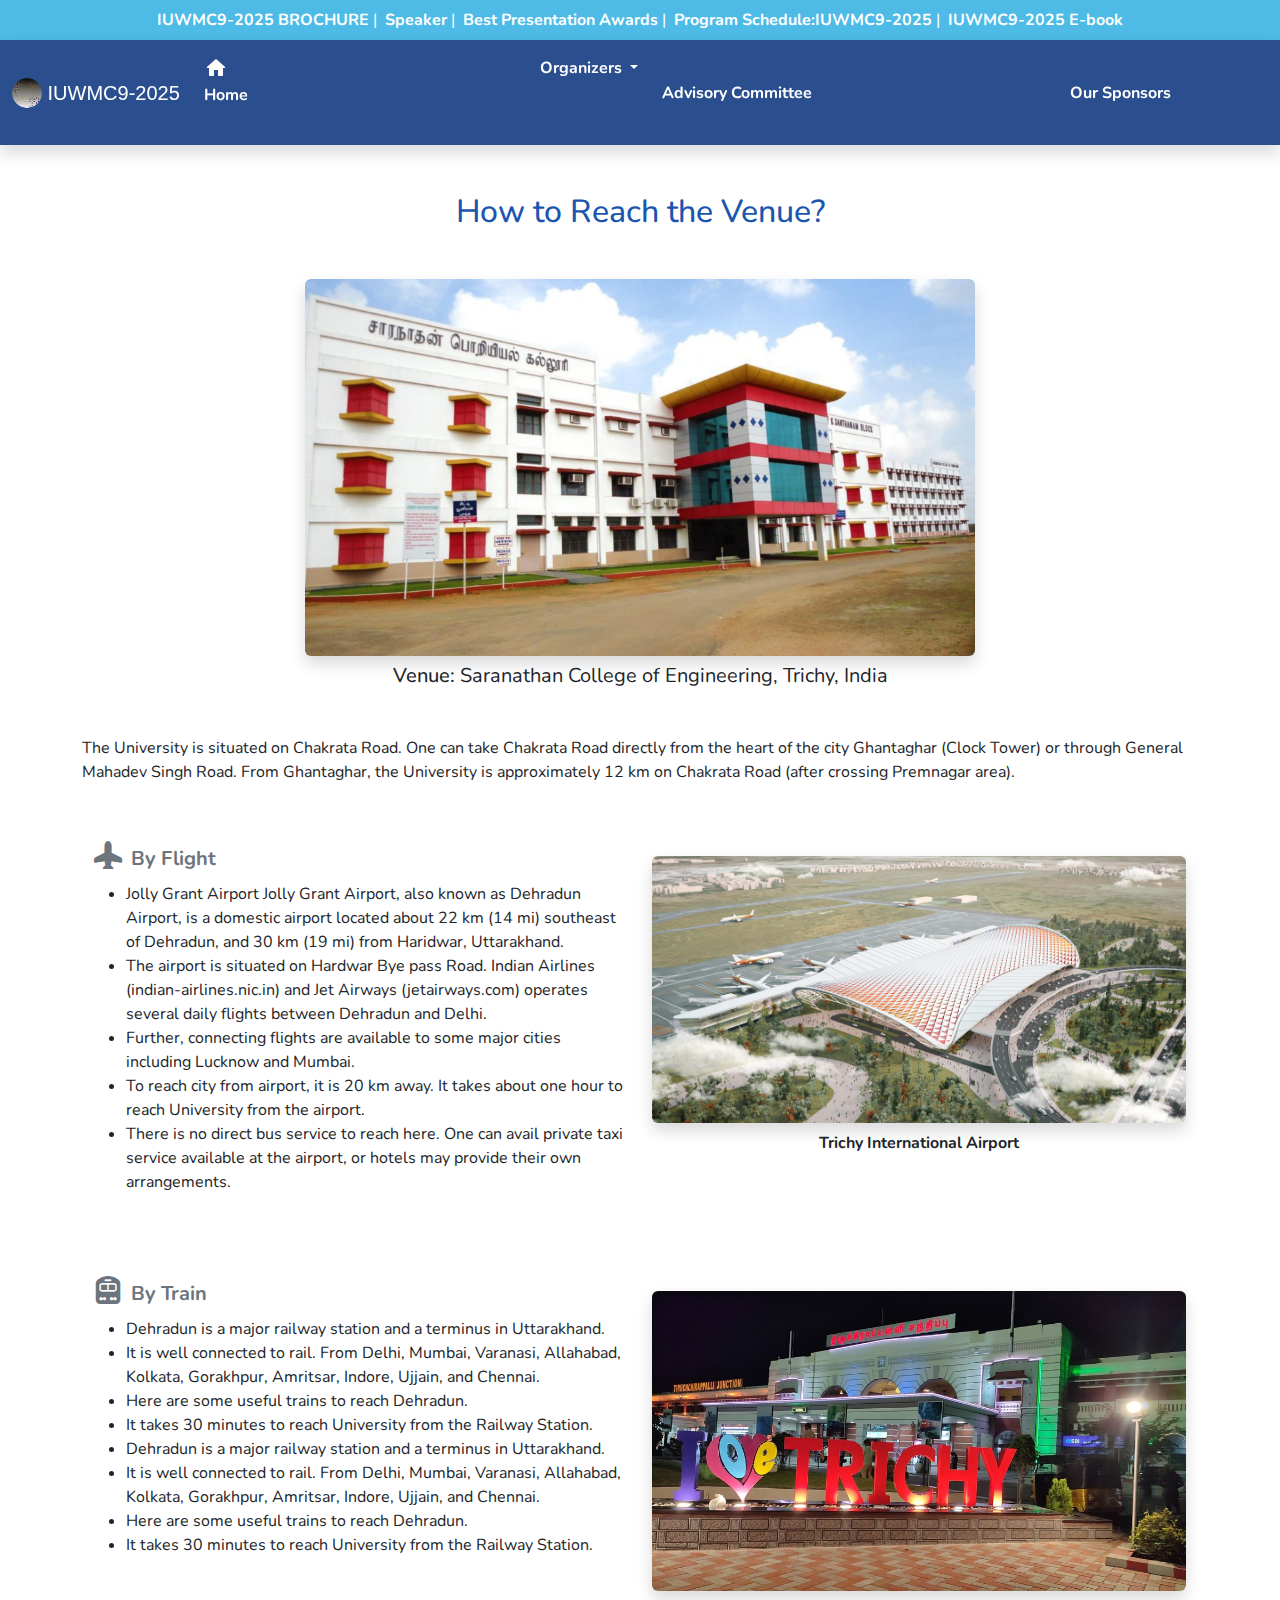
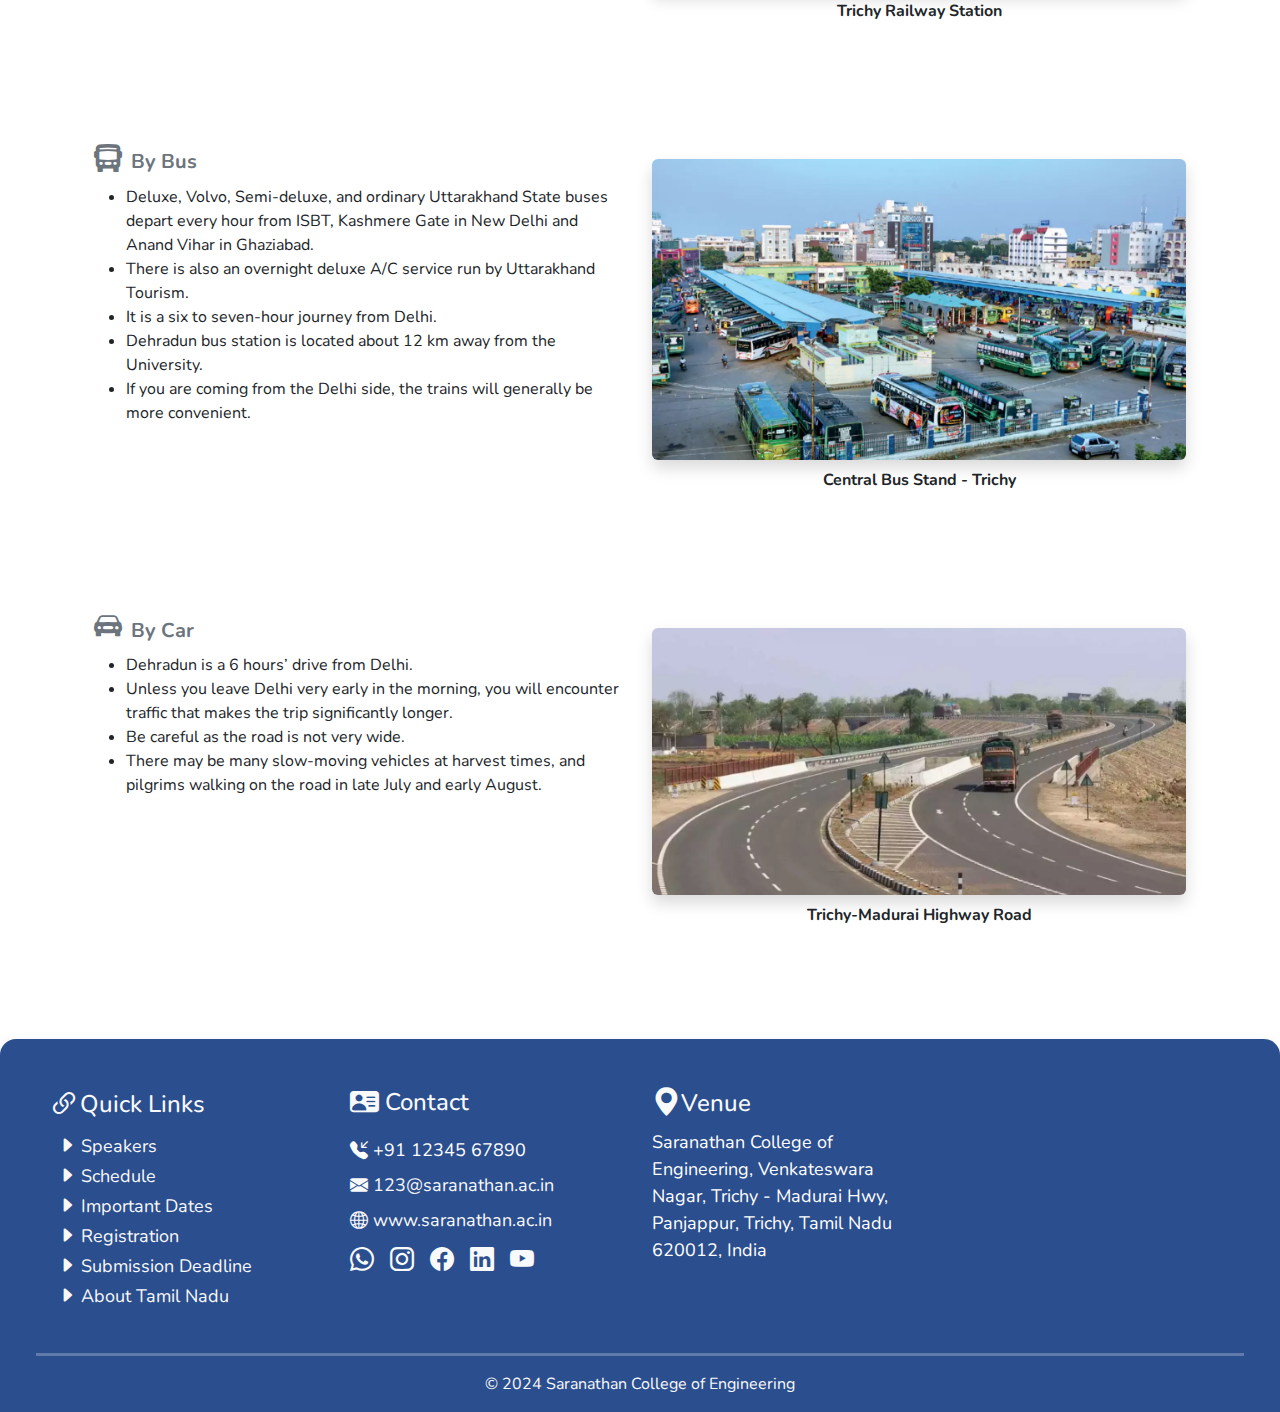
<file: howToReachVenue.html>
<!DOCTYPE html>
<html lang="en">
	<head>
		<meta charset="UTF-8" />
		<meta name="viewport" content="width=device-width, initial-scale=1.0" />
		<title>IUWMC9-2025 | Venue</title>

		<link
			rel="shortcut icon"
			href="./pics/conference_logo_1.png"
			type="image/png"
		/>

		<link
			href="https://cdn.jsdelivr.net/npm/bootstrap@5.3.3/dist/css/bootstrap.min.css"
			rel="stylesheet"
			integrity="sha384-QWTKZyjpPEjISv5WaRU9OFeRpok6YctnYmDr5pNlyT2bRjXh0JMhjY6hW+ALEwIH"
			crossorigin="anonymous"
		/>

		<link
			rel="stylesheet"
			href="https://cdn.jsdelivr.net/npm/bootstrap-icons@1.11.3/font/bootstrap-icons.min.css"
		/>
		<link
			href="https://fonts.googleapis.com/css?family=Material+Icons"
			rel="stylesheet"
		/>
		<link
			href="https://fonts.googleapis.com/css?family=Material+Icons+Outlined"
			rel="stylesheet"
		/>
		<link
			href="https://fonts.googleapis.com/css?family=Material+Icons+Round"
			rel="stylesheet"
		/>
		<link rel="stylesheet" href="style.css" />
		<script
			src="https://cdn.jsdelivr.net/npm/bootstrap@5.3.3/dist/js/bootstrap.bundle.min.js"
			integrity="sha384-YvpcrYf0tY3lHB60NNkmXc5s9fDVZLESaAA55NDzOxhy9GkcIdslK1eN7N6jIeHz"
			crossorigin="anonymous"
		></script>
	</head>

	<body>
		<div
			id="header"
			class="header d-flex flex-row flex-wrap justify-content-center align-items-center gap-2 py-2"
		>
			<div>
				<a href="#" class="text-decoration-none"
					>IUWMC9-2025 BROCHURE</a
				>
				|
			</div>

			<div>
				<a href="#" class="text-decoration-none">Speaker</a>
				|
			</div>

			<div>
				<a href="#" class="text-decoration-none"
					>Best Presentation Awards</a
				>
				|
			</div>

			<div>
				<a href="#" class="text-decoration-none"
					>Program Schedule:IUWMC9-2025</a
				>
				|
			</div>

			<div>
				<a href="#" class="text-decoration-none">IUWMC9-2025 E-book</a>
			</div>
		</div>
		<nav
			class="navbar navbar-expand-lg nav-bg shadow font-nunito sticky-top"
		>
			<div class="container-fluid">
				<a
					class="navbar-brand"
					href="index.html"
					style="font-family: 'Helvetica'"
				>
					<img
						src="./pics/conference_logo_1.png"
						alt="Logo"
						width="30"
						height="30"
						class="d-inline-block rounded-circle align-top"
					/>
					IUWMC9-2025</a
				>
				<button
					class="navbar-toggler"
					type="button"
					data-bs-toggle="collapse"
					data-bs-target="#navbarNav"
					aria-controls="navbarNav"
					aria-expanded="false"
					aria-label="Toggle navigation"
				>
					<span class="navbar-toggler-icon"></span>
				</button>
				<div class="collapse navbar-collapse" id="navbarNav">
					<ul class="navbar-nav">
						<li class="nav-item me-2">
							<a
								class="nav-link"
								aria-current="page"
								href="index.html"
							>
								<span>
									<span
										class="material-icons-round"
										style="vertical-align: sub"
									>
										home
									</span>
									Home
								</span>
							</a>
						</li>
						<li class="nav-item me-2 dropdown">
							<a
								class="nav-link dropdown-toggle"
								href="#"
								role="button"
								data-bs-toggle="dropdown"
								aria-expanded="false"
							>
								<span>
									<span
										class="material-icons-outlined"
										style="vertical-align: text-top"
									>
										diversity_1
									</span>
									Organizers
								</span>
							</a>
							<ul class="dropdown-menu">
								<li>
									<a
										class="dropdown-item py-1"
										href="indoUsOrganizers.html"
										>INDO-US Organizing Committee</a
									>
								</li>
								<li>
									<hr class="dropdown-divider" />
								</li>
								<li>
									<a
										class="dropdown-item py-1"
										href="localOrganizingCommitte.html"
										>Local Organizing Committee</a
									>
								</li>
							</ul>
						</li>
						<li class="nav-item me-2">
							<a class="nav-link" href="advisoryCommitte.html">
								<span>
									<span
										class="material-icons"
										style="vertical-align: text-top"
									>
										interpreter_mode
									</span>
									Advisory Committee
								</span>
							</a>
						</li>
						<li class="nav-item me-2">
							<a class="nav-link" href="sponsors.html">
								<span>
									<span
										class="material-icons"
										style="vertical-align: text-top"
									>
										handshake
									</span>
									Our Sponsors
								</span>
							</a>
						</li>
						<li class="nav-item me-2">
							<a class="nav-link" href="aboutTrichy.html">
								<span>
									<span
										class="material-icons"
										style="vertical-align: text-top"
									>
										explore
									</span>
									About Trichy
								</span>
							</a>
						</li>
						<li class="nav-item me-2">
							<a
								class="nav-link active"
								href="howToReachVenue.html"
							>
								<span>
									<span
										class="material-icons"
										style="vertical-align: text-top"
									>
										place
									</span>
									Venue
								</span>
							</a>
						</li>
						<li class="nav-item me-2">
							<a class="nav-link" href="registration.html">
								<span>
									<span
										class="material-icons"
										style="vertical-align: text-top"
									>
										app_registration
									</span>
									Registration
								</span>
							</a>
						</li>
						<li class="nav-item me-2">
							<a class="nav-link" href="gallery.html">
								<span>
									<span
										class="material-icons-round"
										style="vertical-align: text-top"
									>
										collections
									</span>
									Gallery
								</span>
							</a>
						</li>
					</ul>
				</div>
			</div>
		</nav>

		<div class="container my-5">
			<h2 class="section-title mb-5">How to Reach the Venue?</h2>
			<div class="d-flex flex-row justify-content-center">
				<img
					class="clg-pic img-fluid rounded-2 shadow"
					src="./pics/SCE1.png"
					alt="Saranathan College Of Engineering"
				/>
			</div>
			<div>
				<h5 class="text-center mt-2 mb-5">
					Venue:
					<span class="fw-normal"
						>Saranathan College of Engineering, Trichy, India</span
					>
				</h5>
			</div>
			<p class="mb-4">
				The University is situated on Chakrata Road. One can take
				Chakrata Road directly from the heart of the city Ghantaghar
				(Clock Tower) or through General Mahadev Singh Road. From
				Ghantaghar, the University is approximately 12 km on Chakrata
				Road (after crossing Premnagar area).
			</p>

			<div class="container my-5">
				<div class="row mt-5 mb-5 pt-2 align-items-start">
					<div class="col-12 col-lg-6 order-1 order-lg-0">
						<h5 class="text-secondary">
							<strong>
								<i class="bi bi-airplane-fill fs-3 pe-1"></i> By
								Flight
							</strong>
						</h5>
						<ul>
							<li>
								Jolly Grant Airport Jolly Grant Airport, also
								known as Dehradun Airport, is a domestic airport
								located about 22 km (14 mi) southeast of
								Dehradun, and 30 km (19 mi) from Haridwar,
								Uttarakhand.
							</li>
							<li>
								The airport is situated on Hardwar Bye pass
								Road. Indian Airlines (indian-airlines.nic.in)
								and Jet Airways (jetairways.com) operates
								several daily flights between Dehradun and
								Delhi.
							</li>
							<li>
								Further, connecting flights are available to
								some major cities including Lucknow and Mumbai.
							</li>
							<li>
								To reach city from airport, it is 20 km away. It
								takes about one hour to reach University from
								the airport.
							</li>
							<li>
								There is no direct bus service to reach here.
								One can avail private taxi service available at
								the airport, or hotels may provide their own
								arrangements.
							</li>
						</ul>
					</div>
					<div class="col-12 col-lg-6 order-0 order-lg-1 mb-3 pt-3">
						<img
							class="img-fluid rounded-2 shadow"
							src="./pics/airport.jpg"
							alt="Trichy International Airport"
						/>
						<p class="text-center fw-bold mt-2 mb-5">
							Trichy International Airport
						</p>
					</div>
				</div>
			</div>
			<div class="container my-5">
				<div class="row mt-5 mb-5 pt-2 align-items-start">
					<div class="col-12 col-lg-6 order-1 order-lg-0">
						<h5 class="text-secondary">
							<strong>
								<i class="bi bi-train-front-fill fs-3 pe-1"></i>
								By Train
							</strong>
						</h5>
						<ul>
							<li>
								Dehradun is a major railway station and a
								terminus in Uttarakhand.
							</li>
							<li>
								It is well connected to rail. From Delhi,
								Mumbai, Varanasi, Allahabad, Kolkata, Gorakhpur,
								Amritsar, Indore, Ujjain, and Chennai.
							</li>
							<li>
								Here are some useful trains to reach Dehradun.
							</li>
							<li>
								It takes 30 minutes to reach University from the
								Railway Station.
							</li>
							<li>
								Dehradun is a major railway station and a
								terminus in Uttarakhand.
							</li>
							<li>
								It is well connected to rail. From Delhi,
								Mumbai, Varanasi, Allahabad, Kolkata, Gorakhpur,
								Amritsar, Indore, Ujjain, and Chennai.
							</li>
							<li>
								Here are some useful trains to reach Dehradun.
							</li>
							<li>
								It takes 30 minutes to reach University from the
								Railway Station.
							</li>
						</ul>
					</div>
					<div class="col-12 col-lg-6 order-0 order-lg-1 mb-3 pt-3">
						<img
							class="img-fluid rounded-2 shadow"
							src="./pics/trichy-juction.png"
							alt="Trichy Railway Station"
						/>
						<p class="text-center fw-bold mt-2 mb-5">
							Trichy Railway Station
						</p>
					</div>
				</div>
			</div>
			<div class="container my-5">
				<div class="row mt-5 mb-5 pt-2 align-items-start">
					<div class="col-12 col-lg-6 order-1 order-lg-0">
						<h5 class="text-secondary">
							<strong>
								<i class="bi bi-bus-front-fill fs-3 pe-1"></i>
								By Bus
							</strong>
						</h5>
						<ul>
							<li>
								Deluxe, Volvo, Semi-deluxe, and ordinary
								Uttarakhand State buses depart every hour from
								ISBT, Kashmere Gate in New Delhi and Anand Vihar
								in Ghaziabad.
							</li>
							<li>
								There is also an overnight deluxe A/C service
								run by Uttarakhand Tourism.
							</li>
							<li>
								It is a six to seven-hour journey from Delhi.
							</li>
							<li>
								Dehradun bus station is located about 12 km away
								from the University.
							</li>
							<li>
								If you are coming from the Delhi side, the
								trains will generally be more convenient.
							</li>
						</ul>
					</div>
					<div class="col-12 col-lg-6 order-0 order-lg-1 mb-3 pt-3">
						<img
							class="img-fluid rounded-2 shadow"
							src="./pics/tricy-bus-stand.png"
							alt="Trichy Bus Stand "
						/>
						<p class="text-center fw-bold mt-2 mb-5">
							Central Bus Stand - Trichy
						</p>
					</div>
				</div>
			</div>
			<div class="container my-5">
				<div class="row mt-5 mb-5 pt-2 align-items-start">
					<div class="col-12 col-lg-6 order-1 order-lg-0">
						<h5 class="text-secondary">
							<strong>
								<i class="bi bi-car-front-fill fs-3 pe-1"></i>
								By Car
							</strong>
						</h5>
						<ul>
							<li>Dehradun is a 6 hours’ drive from Delhi.</li>
							<li>
								Unless you leave Delhi very early in the
								morning, you will encounter traffic that makes
								the trip significantly longer.
							</li>
							<li>Be careful as the road is not very wide.</li>
							<li>
								There may be many slow-moving vehicles at
								harvest times, and pilgrims walking on the road
								in late July and early August.
							</li>
						</ul>
					</div>
					<div class="col-12 col-lg-6 order-0 order-lg-1 mb-3 pt-3">
						<img
							class="img-fluid rounded-2 shadow"
							src="./pics/trichy-madurai-hwy.png"
							alt="Trichy-Madurai Highways"
						/>
						<p class="text-center fw-bold mt-2 mb-5">
							Trichy-Madurai Highway Road
						</p>
					</div>
				</div>
			</div>
		</div>

		<div
			id="footer"
			class="footer container-fluid mt-5 p-5 pb-0 rounded-top-4 shadow"
		>
			<div class="row gy-4">
				<div class="col-lg-3 col-md-6 col-12">
					<div class="d-flex flex-column">
						<h4 class="text-light">
							<i
								class="bi bi-link-45deg"
								style="font-size: xx-large"
							></i
							>Quick Links
						</h4>
						<ul class="quick-links text-light">
							<li class="footer-li-glow">
								<i class="bi bi-caret-right-fill"></i>
								<a class="text-light" href="/">Speakers</a>
							</li>
							<li class="footer-li-glow">
								<i class="bi bi-caret-right-fill"></i>
								<a class="text-light" href="/#events"
									>Schedule</a
								>
							</li>
							<li class="footer-li-glow">
								<i class="bi bi-caret-right-fill"></i>
								<a class="text-light" href="/#upcomingEvents"
									>Important Dates</a
								>
							</li>
							<li class="footer-li-glow">
								<i class="bi bi-caret-right-fill"></i>
								<a class="text-light" href="/underConstruction"
									>Registration</a
								>
							</li>
							<li class="footer-li-glow">
								<i class="bi bi-caret-right-fill"></i>
								<a class="text-light" href="/underConstruction"
									>Submission Deadline</a
								>
							</li>
							<li class="footer-li-glow">
								<i class="bi bi-caret-right-fill"></i>
								<a class="text-light" href="/underConstruction"
									>About Tamil Nadu</a
								>
							</li>
						</ul>
					</div>
				</div>

				<div class="col-lg-3 col-md-6 col-12">
					<div class="contact d-flex flex-column gap-2">
						<h4 class="text-light">
							<i class="bi bi-person-vcard-fill"></i> Contact
						</h4>
						<div class="footer-text-glow">
							<span
								><i class="bi bi-telephone-inbound-fill"></i
							></span>
							+91 12345 67890
						</div>
						<div>
							<a
								href="mailto:123@saranathan.ac.in"
								class="footer-text-glow text-decoration-none text-light"
								><i class="bi bi-envelope-fill"></i>
								123@saranathan.ac.in</a
							>
						</div>

						<div>
							<a
								href="www.saranathan.ac.in"
								class="footer-text-glow text-decoration-none text-light"
								><i class="bi bi-globe2"></i>
								www.saranathan.ac.in</a
							>
						</div>
					</div>
					<div
						class="d-flex flex-row footer-icons align-items-center mt-2"
					>
						<div>
							<a
								class="me-3 text-light footer-icon-glow"
								href="#"
								target="_blank"
							>
								<i class="bi bi-whatsapp"></i>
							</a>
						</div>
						<div>
							<a
								class="me-3 text-light footer-icon-glow"
								href="#"
								target="_blank"
							>
								<i class="bi bi-instagram"></i>
							</a>
						</div>
						<div>
							<a
								class="me-3 text-light footer-icon-glow"
								href="#"
								target="_blank"
							>
								<i class="bi bi-facebook"></i>
							</a>
						</div>

						<div>
							<a
								class="me-3 text-light footer-icon-glow"
								href="#"
								target="_blank"
							>
								<i class="bi bi-linkedin"></i>
							</a>
						</div>

						<div>
							<a
								class="me-3 text-light footer-icon-glow"
								href="#"
								target="_blank"
							>
								<i class="bi bi-youtube"></i>
							</a>
						</div>
					</div>
				</div>

				<div class="col-lg-3 col-md-6 col-12">
					<h4 class="text-light">
						<i class="bi bi-geo-alt-fill"></i
						><span style="vertical-align: text-bottom">Venue</span>
					</h4>
					<p style="font-size: large" class="footer-text-glow">
						Saranathan College of Engineering, Venkateswara Nagar,
						Trichy - Madurai Hwy, Panjappur, Trichy, Tamil Nadu
						620012, India
					</p>
				</div>

				<div class="col-lg-3 col-md-6 col-12 justify-content-center">
					<h4 class="text-light">&#10240;</h4>
					<iframe
						src="https://www.google.com/maps/embed?pb=!1m18!1m12!1m3!1d3919.7211008046565!2d78.6513248!3d10.7559647!2m3!1f0!2f0!3f0!3m2!1i1024!2i768!4f13.1!3m3!1m2!1s0x3baa601c73562101%3A0x95cace8cacaf6487!2sSaranathan%20College%20of%20Engineering!5e0!3m2!1sen!2sin!4v1707491436598!5m2!1sen!2sin"
						class="rounded rounded-2 mt-1"
						style="border: 0"
						allowfullscreen=""
						loading="lazy"
						referrerpolicy="no-referrer-when-downgrade"
					></iframe>
				</div>
			</div>
			<div class="row mt-4">
				<hr class="footer-hr" />

				<div class="col-12 text-center text-light footer-text-glow">
					<p>&copy; 2024 Saranathan College of Engineering</p>
				</div>
			</div>
		</div>
	</body>
</html>
</file>
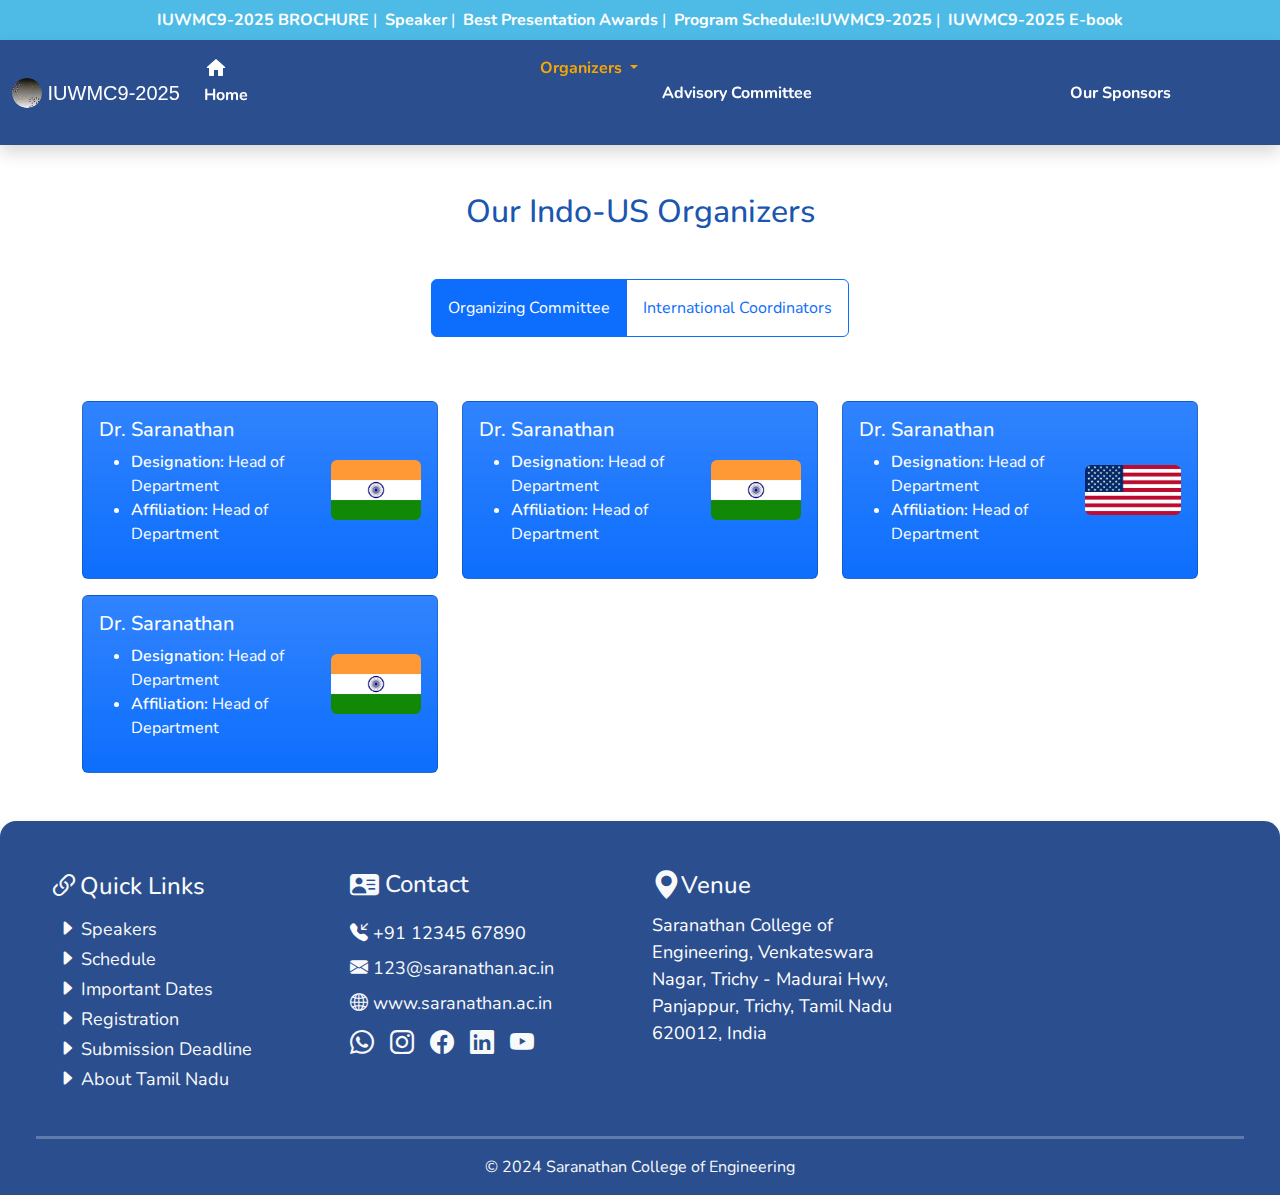
<file: indoUsOrganizers.html>
<!DOCTYPE html>
<html lang="en">
	<head>
		<meta charset="UTF-8" />
		<meta name="viewport" content="width=device-width, initial-scale=1.0" />
		<title>IUWMC9-2025 | Organizers</title>

		<link
			rel="shortcut icon"
			href="./pics/conference_logo_1.png"
			type="image/png"
		/>

		<link
			href="https://cdn.jsdelivr.net/npm/bootstrap@5.3.3/dist/css/bootstrap.min.css"
			rel="stylesheet"
			integrity="sha384-QWTKZyjpPEjISv5WaRU9OFeRpok6YctnYmDr5pNlyT2bRjXh0JMhjY6hW+ALEwIH"
			crossorigin="anonymous"
		/>

		<link
			rel="stylesheet"
			href="https://cdn.jsdelivr.net/npm/bootstrap-icons@1.11.3/font/bootstrap-icons.min.css"
		/>
		<link
			href="https://fonts.googleapis.com/css?family=Material+Icons"
			rel="stylesheet"
		/>
		<link
			href="https://fonts.googleapis.com/css?family=Material+Icons+Outlined"
			rel="stylesheet"
		/>
		<link
			href="https://fonts.googleapis.com/css?family=Material+Icons+Round"
			rel="stylesheet"
		/>
		<link rel="stylesheet" href="style.css" />
		<script
			src="https://cdn.jsdelivr.net/npm/bootstrap@5.3.3/dist/js/bootstrap.bundle.min.js"
			integrity="sha384-YvpcrYf0tY3lHB60NNkmXc5s9fDVZLESaAA55NDzOxhy9GkcIdslK1eN7N6jIeHz"
			crossorigin="anonymous"
		></script>
	</head>

	<body>
		<div
			id="header"
			class="header d-flex flex-row flex-wrap justify-content-center align-items-center gap-2 py-2"
		>
			<div>
				<a href="#" class="text-decoration-none"
					>IUWMC9-2025 BROCHURE</a
				>
				|
			</div>

			<div>
				<a href="#" class="text-decoration-none">Speaker</a>
				|
			</div>

			<div>
				<a href="#" class="text-decoration-none"
					>Best Presentation Awards</a
				>
				|
			</div>

			<div>
				<a href="#" class="text-decoration-none"
					>Program Schedule:IUWMC9-2025</a
				>
				|
			</div>

			<div>
				<a href="#" class="text-decoration-none">IUWMC9-2025 E-book</a>
			</div>
		</div>
		<nav
			class="navbar navbar-expand-lg nav-bg shadow font-nunito sticky-top"
		>
			<div class="container-fluid">
				<a
					class="navbar-brand"
					href="index.html"
					style="font-family: 'Helvetica'"
				>
					<img
						src="./pics/conference_logo_1.png"
						alt="Logo"
						width="30"
						height="30"
						class="d-inline-block rounded-circle align-top"
					/>
					IUWMC9-2025</a
				>
				<button
					class="navbar-toggler"
					type="button"
					data-bs-toggle="collapse"
					data-bs-target="#navbarNav"
					aria-controls="navbarNav"
					aria-expanded="false"
					aria-label="Toggle navigation"
				>
					<span class="navbar-toggler-icon"></span>
				</button>
				<div class="collapse navbar-collapse" id="navbarNav">
					<ul class="navbar-nav">
						<li class="nav-item me-2">
							<a
								class="nav-link"
								aria-current="page"
								href="index.html"
							>
								<span>
									<span
										class="material-icons-round"
										style="vertical-align: sub"
									>
										home
									</span>
									Home
								</span>
							</a>
						</li>
						<li class="nav-item me-2 dropdown">
							<a
								class="nav-link dropdown-toggle active"
								href="#"
								role="button"
								data-bs-toggle="dropdown"
								aria-expanded="false"
							>
								<span>
									<span
										class="material-icons-outlined"
										style="vertical-align: text-top"
									>
										diversity_1
									</span>
									Organizers
								</span>
							</a>
							<ul class="dropdown-menu">
								<li>
									<a
										class="dropdown-item py-1"
										href="indoUsOrganizers.html"
										>INDO-US Organizing Committee</a
									>
								</li>
								<li>
									<hr class="dropdown-divider" />
								</li>
								<li>
									<a
										class="dropdown-item py-1"
										href="localOrganizingCommitte.html"
										>Local Organizing Committee</a
									>
								</li>
							</ul>
						</li>
						<li class="nav-item me-2">
							<a class="nav-link" href="advisoryCommitte.html">
								<span>
									<span
										class="material-icons"
										style="vertical-align: text-top"
									>
										interpreter_mode
									</span>
									Advisory Committee
								</span>
							</a>
						</li>
						<li class="nav-item me-2">
							<a class="nav-link" href="sponsors.html">
								<span>
									<span
										class="material-icons"
										style="vertical-align: text-top"
									>
										handshake
									</span>
									Our Sponsors
								</span>
							</a>
						</li>
						<li class="nav-item me-2">
							<a class="nav-link" href="aboutTrichy.html">
								<span>
									<span
										class="material-icons"
										style="vertical-align: text-top"
									>
										explore
									</span>
									About Trichy
								</span>
							</a>
						</li>
						<li class="nav-item me-2">
							<a class="nav-link" href="howToReachVenue.html">
								<span>
									<span
										class="material-icons"
										style="vertical-align: text-top"
									>
										place
									</span>
									Venue
								</span>
							</a>
						</li>
						<li class="nav-item me-2">
							<a class="nav-link" href="registration.html">
								<span>
									<span
										class="material-icons"
										style="vertical-align: text-top"
									>
										app_registration
									</span>
									Registration
								</span>
							</a>
						</li>
						<li class="nav-item me-2">
							<a class="nav-link" href="gallery.html">
								<span>
									<span
										class="material-icons-round"
										style="vertical-align: text-top"
									>
										collections
									</span>
									Gallery
								</span>
							</a>
						</li>
					</ul>
				</div>
			</div>
		</nav>

		<div class="container my-5">
			<h2 class="section-title mb-5">Our Indo-US Organizers</h2>

			<div class="d-flex flex-row justify-content-center">
				<div class="btn-group" role="group">
					<input
						type="radio"
						class="btn-check"
						name="btnradio"
						id="btnradio1"
						autocomplete="off"
						checked
					/>
					<label class="btn btn-outline-primary p-3" for="btnradio1"
						>Organizing Committee</label
					>

					<input
						type="radio"
						class="btn-check"
						name="btnradio"
						id="btnradio2"
						autocomplete="off"
					/>
					<label class="btn btn-outline-primary p-3" for="btnradio2"
						>International Coordinators</label
					>
				</div>
			</div>

			<div class="row mt-5 gy-3">
				<div class="col-12 col-md-6 col-lg-4">
					<div class="card text-bg-primary bg-gradient">
						<div class="card-body">
							<div
								class="d-flex flex-row align-items-center justify-content-between"
							>
								<div>
									<h5 class="card-title">Dr. Saranathan</h5>
									<div class="card-text">
										<ul>
											<li>
												<span class="fw-semibold"
													>Designation:</span
												>
												Head of Department
											</li>
											<li>
												<span class="fw-semibold"
													>Affiliation:</span
												>
												Head of Department
											</li>
										</ul>
									</div>
								</div>
								<div>
									<img
										src="./pics/india-flag.jpg"
										alt="india-flag"
										class="rounded"
										height="60h"
									/>
								</div>
							</div>
						</div>
					</div>
				</div>
				<div class="col-12 col-md-6 col-lg-4">
					<div class="card text-bg-primary bg-gradient">
						<div class="card-body">
							<div
								class="d-flex flex-row align-items-center justify-content-between"
							>
								<div>
									<h5 class="card-title">Dr. Saranathan</h5>
									<div class="card-text">
										<ul>
											<li>
												<span class="fw-semibold"
													>Designation:</span
												>
												Head of Department
											</li>
											<li>
												<span class="fw-semibold"
													>Affiliation:</span
												>
												Head of Department
											</li>
										</ul>
									</div>
								</div>
								<div>
									<img
										src="./pics/india-flag.jpg"
										alt="india-flag"
										class="rounded"
										height="60h"
									/>
								</div>
							</div>
						</div>
					</div>
				</div>
				<div class="col-12 col-md-6 col-lg-4">
					<div class="card text-bg-primary bg-gradient">
						<div class="card-body">
							<div
								class="d-flex flex-row align-items-center justify-content-between"
							>
								<div>
									<h5 class="card-title">Dr. Saranathan</h5>
									<div class="card-text">
										<ul>
											<li>
												<span class="fw-semibold"
													>Designation:</span
												>
												Head of Department
											</li>
											<li>
												<span class="fw-semibold"
													>Affiliation:</span
												>
												Head of Department
											</li>
										</ul>
									</div>
								</div>
								<div>
									<img
										src="./pics/usa-flag.jpg"
										alt="india-flag"
										class="rounded"
										height="50h"
									/>
								</div>
							</div>
						</div>
					</div>
				</div>
				<div class="col-12 col-md-6 col-lg-4">
					<div class="card text-bg-primary bg-gradient">
						<div class="card-body">
							<div
								class="d-flex flex-row align-items-center justify-content-between"
							>
								<div>
									<h5 class="card-title">Dr. Saranathan</h5>
									<div class="card-text">
										<ul>
											<li>
												<span class="fw-semibold"
													>Designation:</span
												>
												Head of Department
											</li>
											<li>
												<span class="fw-semibold"
													>Affiliation:</span
												>
												Head of Department
											</li>
										</ul>
									</div>
								</div>
								<div>
									<img
										src="./pics/india-flag.jpg"
										alt="india-flag"
										class="rounded"
										height="60h"
									/>
								</div>
							</div>
						</div>
					</div>
				</div>
			</div>
		</div>

		<div
			id="footer"
			class="footer container-fluid mt-5 p-5 pb-0 rounded-top-4 shadow"
		>
			<div class="row gy-4">
				<div class="col-lg-3 col-md-6 col-12">
					<div class="d-flex flex-column">
						<h4 class="text-light">
							<i
								class="bi bi-link-45deg"
								style="font-size: xx-large"
							></i
							>Quick Links
						</h4>
						<ul class="quick-links text-light">
							<li class="footer-li-glow">
								<i class="bi bi-caret-right-fill"></i>
								<a class="text-light" href="/">Speakers</a>
							</li>
							<li class="footer-li-glow">
								<i class="bi bi-caret-right-fill"></i>
								<a class="text-light" href="/#events"
									>Schedule</a
								>
							</li>
							<li class="footer-li-glow">
								<i class="bi bi-caret-right-fill"></i>
								<a class="text-light" href="/#upcomingEvents"
									>Important Dates</a
								>
							</li>
							<li class="footer-li-glow">
								<i class="bi bi-caret-right-fill"></i>
								<a class="text-light" href="/underConstruction"
									>Registration</a
								>
							</li>
							<li class="footer-li-glow">
								<i class="bi bi-caret-right-fill"></i>
								<a class="text-light" href="/underConstruction"
									>Submission Deadline</a
								>
							</li>
							<li class="footer-li-glow">
								<i class="bi bi-caret-right-fill"></i>
								<a class="text-light" href="/underConstruction"
									>About Tamil Nadu</a
								>
							</li>
						</ul>
					</div>
				</div>

				<div class="col-lg-3 col-md-6 col-12">
					<div class="contact d-flex flex-column gap-2">
						<h4 class="text-light">
							<i class="bi bi-person-vcard-fill"></i> Contact
						</h4>
						<div class="footer-text-glow">
							<span
								><i class="bi bi-telephone-inbound-fill"></i
							></span>
							+91 12345 67890
						</div>
						<div>
							<a
								href="mailto:123@saranathan.ac.in"
								class="footer-text-glow text-decoration-none text-light"
								><i class="bi bi-envelope-fill"></i>
								123@saranathan.ac.in</a
							>
						</div>

						<div>
							<a
								href="www.saranathan.ac.in"
								class="footer-text-glow text-decoration-none text-light"
								><i class="bi bi-globe2"></i>
								www.saranathan.ac.in</a
							>
						</div>
					</div>
					<div
						class="d-flex flex-row footer-icons align-items-center mt-2"
					>
						<div>
							<a
								class="me-3 text-light footer-icon-glow"
								href="#"
								target="_blank"
							>
								<i class="bi bi-whatsapp"></i>
							</a>
						</div>
						<div>
							<a
								class="me-3 text-light footer-icon-glow"
								href="#"
								target="_blank"
							>
								<i class="bi bi-instagram"></i>
							</a>
						</div>
						<div>
							<a
								class="me-3 text-light footer-icon-glow"
								href="#"
								target="_blank"
							>
								<i class="bi bi-facebook"></i>
							</a>
						</div>

						<div>
							<a
								class="me-3 text-light footer-icon-glow"
								href="#"
								target="_blank"
							>
								<i class="bi bi-linkedin"></i>
							</a>
						</div>

						<div>
							<a
								class="me-3 text-light footer-icon-glow"
								href="#"
								target="_blank"
							>
								<i class="bi bi-youtube"></i>
							</a>
						</div>
					</div>
				</div>

				<div class="col-lg-3 col-md-6 col-12">
					<h4 class="text-light">
						<i class="bi bi-geo-alt-fill"></i
						><span style="vertical-align: text-bottom">Venue</span>
					</h4>
					<p style="font-size: large" class="footer-text-glow">
						Saranathan College of Engineering, Venkateswara Nagar,
						Trichy - Madurai Hwy, Panjappur, Trichy, Tamil Nadu
						620012, India
					</p>
				</div>

				<div class="col-lg-3 col-md-6 col-12 justify-content-center">
					<h4 class="text-light">&#10240;</h4>
					<iframe
						src="https://www.google.com/maps/embed?pb=!1m18!1m12!1m3!1d3919.7211008046565!2d78.6513248!3d10.7559647!2m3!1f0!2f0!3f0!3m2!1i1024!2i768!4f13.1!3m3!1m2!1s0x3baa601c73562101%3A0x95cace8cacaf6487!2sSaranathan%20College%20of%20Engineering!5e0!3m2!1sen!2sin!4v1707491436598!5m2!1sen!2sin"
						class="rounded rounded-2 mt-1"
						style="border: 0"
						allowfullscreen=""
						loading="lazy"
						referrerpolicy="no-referrer-when-downgrade"
					></iframe>
				</div>
			</div>
			<div class="row mt-4">
				<hr class="footer-hr" />

				<div class="col-12 text-center text-light footer-text-glow">
					<p>&copy; 2024 Saranathan College of Engineering</p>
				</div>
			</div>
		</div>
	</body>
</html>
</file>
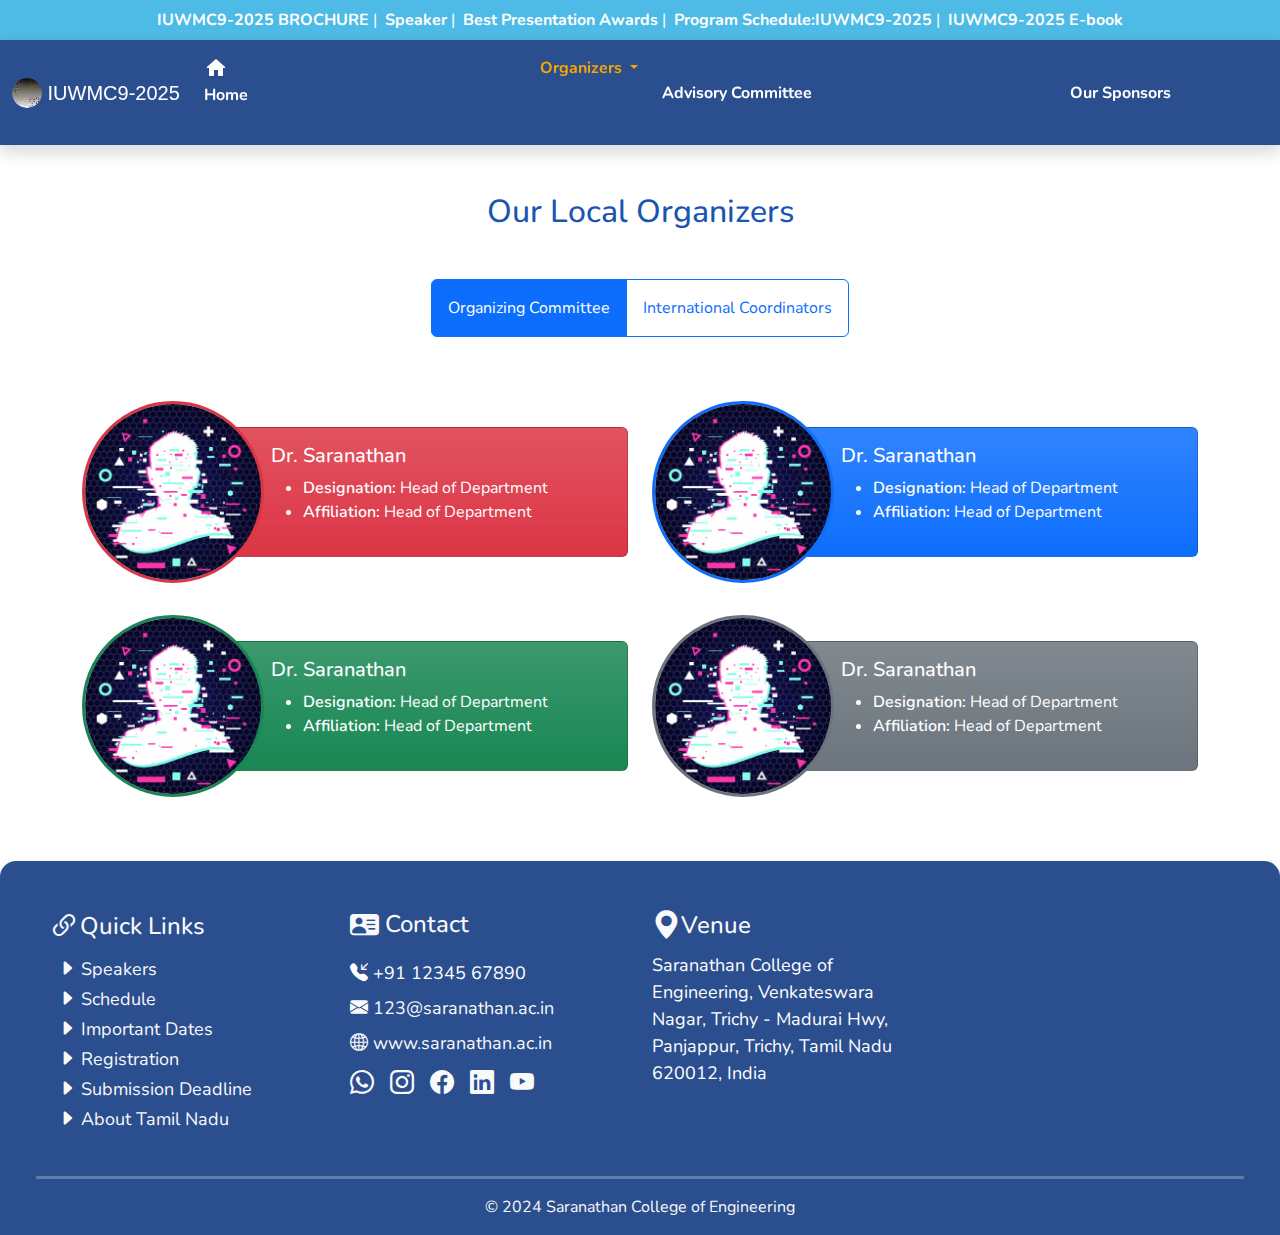
<file: localOrganizingCommitte.html>
<!DOCTYPE html>
<html lang="en">
	<head>
		<meta charset="UTF-8" />
		<meta name="viewport" content="width=device-width, initial-scale=1.0" />
		<title>IUWMC9-2025 | Local Organizers</title>

		<link
			rel="shortcut icon"
			href="./pics/conference_logo_1.png"
			type="image/png"
		/>

		<link
			href="https://cdn.jsdelivr.net/npm/bootstrap@5.3.3/dist/css/bootstrap.min.css"
			rel="stylesheet"
			integrity="sha384-QWTKZyjpPEjISv5WaRU9OFeRpok6YctnYmDr5pNlyT2bRjXh0JMhjY6hW+ALEwIH"
			crossorigin="anonymous"
		/>

		<link
			rel="stylesheet"
			href="https://cdn.jsdelivr.net/npm/bootstrap-icons@1.11.3/font/bootstrap-icons.min.css"
		/>
		<link
			href="https://fonts.googleapis.com/css?family=Material+Icons"
			rel="stylesheet"
		/>
		<link
			href="https://fonts.googleapis.com/css?family=Material+Icons+Outlined"
			rel="stylesheet"
		/>
		<link
			href="https://fonts.googleapis.com/css?family=Material+Icons+Round"
			rel="stylesheet"
		/>
		<link rel="stylesheet" href="style.css" />
		<script
			src="https://cdn.jsdelivr.net/npm/bootstrap@5.3.3/dist/js/bootstrap.bundle.min.js"
			integrity="sha384-YvpcrYf0tY3lHB60NNkmXc5s9fDVZLESaAA55NDzOxhy9GkcIdslK1eN7N6jIeHz"
			crossorigin="anonymous"
		></script>
	</head>

	<body>
		<div
			id="header"
			class="header d-flex flex-row flex-wrap justify-content-center align-items-center gap-2 py-2"
		>
			<div>
				<a href="#" class="text-decoration-none"
					>IUWMC9-2025 BROCHURE</a
				>
				|
			</div>

			<div>
				<a href="#" class="text-decoration-none">Speaker</a>
				|
			</div>

			<div>
				<a href="#" class="text-decoration-none"
					>Best Presentation Awards</a
				>
				|
			</div>

			<div>
				<a href="#" class="text-decoration-none"
					>Program Schedule:IUWMC9-2025</a
				>
				|
			</div>

			<div>
				<a href="#" class="text-decoration-none">IUWMC9-2025 E-book</a>
			</div>
		</div>
		<nav
			class="navbar navbar-expand-lg nav-bg shadow font-nunito sticky-top"
		>
			<div class="container-fluid">
				<a
					class="navbar-brand"
					href="index.html"
					style="font-family: 'Helvetica'"
				>
					<img
						src="./pics/conference_logo_1.png"
						alt="Logo"
						width="30"
						height="30"
						class="d-inline-block rounded-circle align-top"
					/>
					IUWMC9-2025</a
				>
				<button
					class="navbar-toggler"
					type="button"
					data-bs-toggle="collapse"
					data-bs-target="#navbarNav"
					aria-controls="navbarNav"
					aria-expanded="false"
					aria-label="Toggle navigation"
				>
					<span class="navbar-toggler-icon"></span>
				</button>
				<div class="collapse navbar-collapse" id="navbarNav">
					<ul class="navbar-nav">
						<li class="nav-item me-2">
							<a
								class="nav-link"
								aria-current="page"
								href="index.html"
							>
								<span>
									<span
										class="material-icons-round"
										style="vertical-align: sub"
									>
										home
									</span>
									Home
								</span>
							</a>
						</li>
						<li class="nav-item me-2 dropdown">
							<a
								class="nav-link active dropdown-toggle"
								href="#"
								role="button"
								data-bs-toggle="dropdown"
								aria-expanded="false"
							>
								<span>
									<span
										class="material-icons-outlined"
										style="vertical-align: text-top"
									>
										diversity_1
									</span>
									Organizers
								</span>
							</a>
							<ul class="dropdown-menu">
								<li>
									<a
										class="dropdown-item py-1"
										href="indoUsOrganizers.html"
										>INDO-US Organizing Committee</a
									>
								</li>
								<li>
									<hr class="dropdown-divider" />
								</li>
								<li>
									<a
										class="dropdown-item py-1"
										href="localOrganizingCommitte.html"
										>Local Organizing Committee</a
									>
								</li>
							</ul>
						</li>
						<li class="nav-item me-2">
							<a class="nav-link" href="advisoryCommitte.html">
								<span>
									<span
										class="material-icons"
										style="vertical-align: text-top"
									>
										interpreter_mode
									</span>
									Advisory Committee
								</span>
							</a>
						</li>
						<li class="nav-item me-2">
							<a class="nav-link" href="sponsors.html">
								<span>
									<span
										class="material-icons"
										style="vertical-align: text-top"
									>
										handshake
									</span>
									Our Sponsors
								</span>
							</a>
						</li>
						<li class="nav-item me-2">
							<a class="nav-link" href="aboutTrichy.html">
								<span>
									<span
										class="material-icons"
										style="vertical-align: text-top"
									>
										explore
									</span>
									About Trichy
								</span>
							</a>
						</li>
						<li class="nav-item me-2">
							<a class="nav-link" href="howToReachVenue.html">
								<span>
									<span
										class="material-icons"
										style="vertical-align: text-top"
									>
										place
									</span>
									Venue
								</span>
							</a>
						</li>
						<li class="nav-item me-2">
							<a class="nav-link" href="registration.html">
								<span>
									<span
										class="material-icons"
										style="vertical-align: text-top"
									>
										app_registration
									</span>
									Registration
								</span>
							</a>
						</li>
						<li class="nav-item me-2">
							<a class="nav-link" href="gallery.html">
								<span>
									<span
										class="material-icons-round"
										style="vertical-align: text-top"
									>
										collections
									</span>
									Gallery
								</span>
							</a>
						</li>
					</ul>
				</div>
			</div>
		</nav>

		<div class="container my-5">
			<h2 class="section-title mb-5">Our Local Organizers</h2>

			<div class="d-flex flex-row justify-content-center">
				<div class="btn-group" role="group">
					<input
						type="radio"
						class="btn-check"
						name="btnradio"
						id="btnradio1"
						autocomplete="off"
						checked
					/>
					<label class="btn btn-outline-primary p-3" for="btnradio1"
						>Organizing Committee</label
					>

					<input
						type="radio"
						class="btn-check"
						name="btnradio"
						id="btnradio2"
						autocomplete="off"
					/>
					<label class="btn btn-outline-primary p-3" for="btnradio2"
						>International Coordinators</label
					>
				</div>
			</div>

			<div class="row mt-5 gy-3">
				<div class="col-12 col-md-6">
					<div class="card border-0 mb-3">
						<div class="row g-0">
							<div class="col-4" style="z-index: 2">
								<img
									src="./pics/profile.jpg"
									class="img-fluid rounded-circle border border-3 border-danger"
									alt="..."
								/>
							</div>
							<div class="col-8 align-content-center">
								<div
									class="card text-bg-danger bg-gradient"
									style="margin-left: -35px"
								>
									<div
										class="card-body"
										style="margin-left: 25px"
									>
										<h5 class="card-title">
											Dr. Saranathan
										</h5>
										<div class="card-text">
											<ul>
												<li>
													<span class="fw-semibold"
														>Designation:</span
													>
													Head of Department
												</li>
												<li>
													<span class="fw-semibold"
														>Affiliation:</span
													>
													Head of Department
												</li>
											</ul>
										</div>
									</div>
								</div>
							</div>
						</div>
					</div>
				</div>
				<div class="col-12 col-md-6">
					<div class="card border-0 mb-3">
						<div class="row g-0">
							<div class="col-4" style="z-index: 2">
								<img
									src="./pics/profile.jpg"
									class="img-fluid rounded-circle border border-3 border-primary"
									alt="..."
								/>
							</div>
							<div class="col-8 align-content-center">
								<div
									class="card text-bg-primary bg-gradient"
									style="margin-left: -35px"
								>
									<div
										class="card-body"
										style="margin-left: 25px"
									>
										<h5 class="card-title">
											Dr. Saranathan
										</h5>
										<div class="card-text">
											<ul>
												<li>
													<span class="fw-semibold"
														>Designation:</span
													>
													Head of Department
												</li>
												<li>
													<span class="fw-semibold"
														>Affiliation:</span
													>
													Head of Department
												</li>
											</ul>
										</div>
									</div>
								</div>
							</div>
						</div>
					</div>
				</div>
				<div class="col-12 col-md-6">
					<div class="card border-0 mb-3">
						<div class="row g-0">
							<div class="col-4" style="z-index: 2">
								<img
									src="./pics/profile.jpg"
									class="img-fluid rounded-circle border border-3 border-success"
									alt="..."
								/>
							</div>
							<div class="col-8 align-content-center">
								<div
									class="card text-bg-success bg-gradient"
									style="margin-left: -35px"
								>
									<div
										class="card-body"
										style="margin-left: 25px"
									>
										<h5 class="card-title">
											Dr. Saranathan
										</h5>
										<div class="card-text">
											<ul>
												<li>
													<span class="fw-semibold"
														>Designation:</span
													>
													Head of Department
												</li>
												<li>
													<span class="fw-semibold"
														>Affiliation:</span
													>
													Head of Department
												</li>
											</ul>
										</div>
									</div>
								</div>
							</div>
						</div>
					</div>
				</div>
				<div class="col-12 col-md-6">
					<div class="card border-0 mb-3">
						<div class="row g-0">
							<div class="col-4" style="z-index: 2">
								<img
									src="./pics/profile.jpg"
									class="img-fluid rounded-circle border border-3 border-secondary"
									alt="..."
								/>
							</div>
							<div class="col-8 align-content-center">
								<div
									class="card text-bg-secondary bg-gradient"
									style="margin-left: -35px"
								>
									<div
										class="card-body"
										style="margin-left: 25px"
									>
										<h5 class="card-title">
											Dr. Saranathan
										</h5>
										<div class="card-text">
											<ul>
												<li>
													<span class="fw-semibold"
														>Designation:</span
													>
													Head of Department
												</li>
												<li>
													<span class="fw-semibold"
														>Affiliation:</span
													>
													Head of Department
												</li>
											</ul>
										</div>
									</div>
								</div>
							</div>
						</div>
					</div>
				</div>
			</div>
		</div>

		<div
			id="footer"
			class="footer container-fluid mt-5 p-5 pb-0 rounded-top-4 shadow"
		>
			<div class="row gy-4">
				<div class="col-lg-3 col-md-6 col-12">
					<div class="d-flex flex-column">
						<h4 class="text-light">
							<i
								class="bi bi-link-45deg"
								style="font-size: xx-large"
							></i
							>Quick Links
						</h4>
						<ul class="quick-links text-light">
							<li class="footer-li-glow">
								<i class="bi bi-caret-right-fill"></i>
								<a class="text-light" href="/">Speakers</a>
							</li>
							<li class="footer-li-glow">
								<i class="bi bi-caret-right-fill"></i>
								<a class="text-light" href="/#events"
									>Schedule</a
								>
							</li>
							<li class="footer-li-glow">
								<i class="bi bi-caret-right-fill"></i>
								<a class="text-light" href="/#upcomingEvents"
									>Important Dates</a
								>
							</li>
							<li class="footer-li-glow">
								<i class="bi bi-caret-right-fill"></i>
								<a class="text-light" href="/underConstruction"
									>Registration</a
								>
							</li>
							<li class="footer-li-glow">
								<i class="bi bi-caret-right-fill"></i>
								<a class="text-light" href="/underConstruction"
									>Submission Deadline</a
								>
							</li>
							<li class="footer-li-glow">
								<i class="bi bi-caret-right-fill"></i>
								<a class="text-light" href="/underConstruction"
									>About Tamil Nadu</a
								>
							</li>
						</ul>
					</div>
				</div>

				<div class="col-lg-3 col-md-6 col-12">
					<div class="contact d-flex flex-column gap-2">
						<h4 class="text-light">
							<i class="bi bi-person-vcard-fill"></i> Contact
						</h4>
						<div class="footer-text-glow">
							<span
								><i class="bi bi-telephone-inbound-fill"></i
							></span>
							+91 12345 67890
						</div>
						<div>
							<a
								href="mailto:123@saranathan.ac.in"
								class="footer-text-glow text-decoration-none text-light"
								><i class="bi bi-envelope-fill"></i>
								123@saranathan.ac.in</a
							>
						</div>

						<div>
							<a
								href="www.saranathan.ac.in"
								class="footer-text-glow text-decoration-none text-light"
								><i class="bi bi-globe2"></i>
								www.saranathan.ac.in</a
							>
						</div>
					</div>
					<div
						class="d-flex flex-row footer-icons align-items-center mt-2"
					>
						<div>
							<a
								class="me-3 text-light footer-icon-glow"
								href="#"
								target="_blank"
							>
								<i class="bi bi-whatsapp"></i>
							</a>
						</div>
						<div>
							<a
								class="me-3 text-light footer-icon-glow"
								href="#"
								target="_blank"
							>
								<i class="bi bi-instagram"></i>
							</a>
						</div>
						<div>
							<a
								class="me-3 text-light footer-icon-glow"
								href="#"
								target="_blank"
							>
								<i class="bi bi-facebook"></i>
							</a>
						</div>

						<div>
							<a
								class="me-3 text-light footer-icon-glow"
								href="#"
								target="_blank"
							>
								<i class="bi bi-linkedin"></i>
							</a>
						</div>

						<div>
							<a
								class="me-3 text-light footer-icon-glow"
								href="#"
								target="_blank"
							>
								<i class="bi bi-youtube"></i>
							</a>
						</div>
					</div>
				</div>

				<div class="col-lg-3 col-md-6 col-12">
					<h4 class="text-light">
						<i class="bi bi-geo-alt-fill"></i
						><span style="vertical-align: text-bottom">Venue</span>
					</h4>
					<p style="font-size: large" class="footer-text-glow">
						Saranathan College of Engineering, Venkateswara Nagar,
						Trichy - Madurai Hwy, Panjappur, Trichy, Tamil Nadu
						620012, India
					</p>
				</div>

				<div class="col-lg-3 col-md-6 col-12 justify-content-center">
					<h4 class="text-light">&#10240;</h4>
					<iframe
						src="https://www.google.com/maps/embed?pb=!1m18!1m12!1m3!1d3919.7211008046565!2d78.6513248!3d10.7559647!2m3!1f0!2f0!3f0!3m2!1i1024!2i768!4f13.1!3m3!1m2!1s0x3baa601c73562101%3A0x95cace8cacaf6487!2sSaranathan%20College%20of%20Engineering!5e0!3m2!1sen!2sin!4v1707491436598!5m2!1sen!2sin"
						class="rounded rounded-2 mt-1"
						style="border: 0"
						allowfullscreen=""
						loading="lazy"
						referrerpolicy="no-referrer-when-downgrade"
					></iframe>
				</div>
			</div>
			<div class="row mt-4">
				<hr class="footer-hr" />

				<div class="col-12 text-center text-light footer-text-glow">
					<p>&copy; 2024 Saranathan College of Engineering</p>
				</div>
			</div>
		</div>
	</body>
</html>
</file>
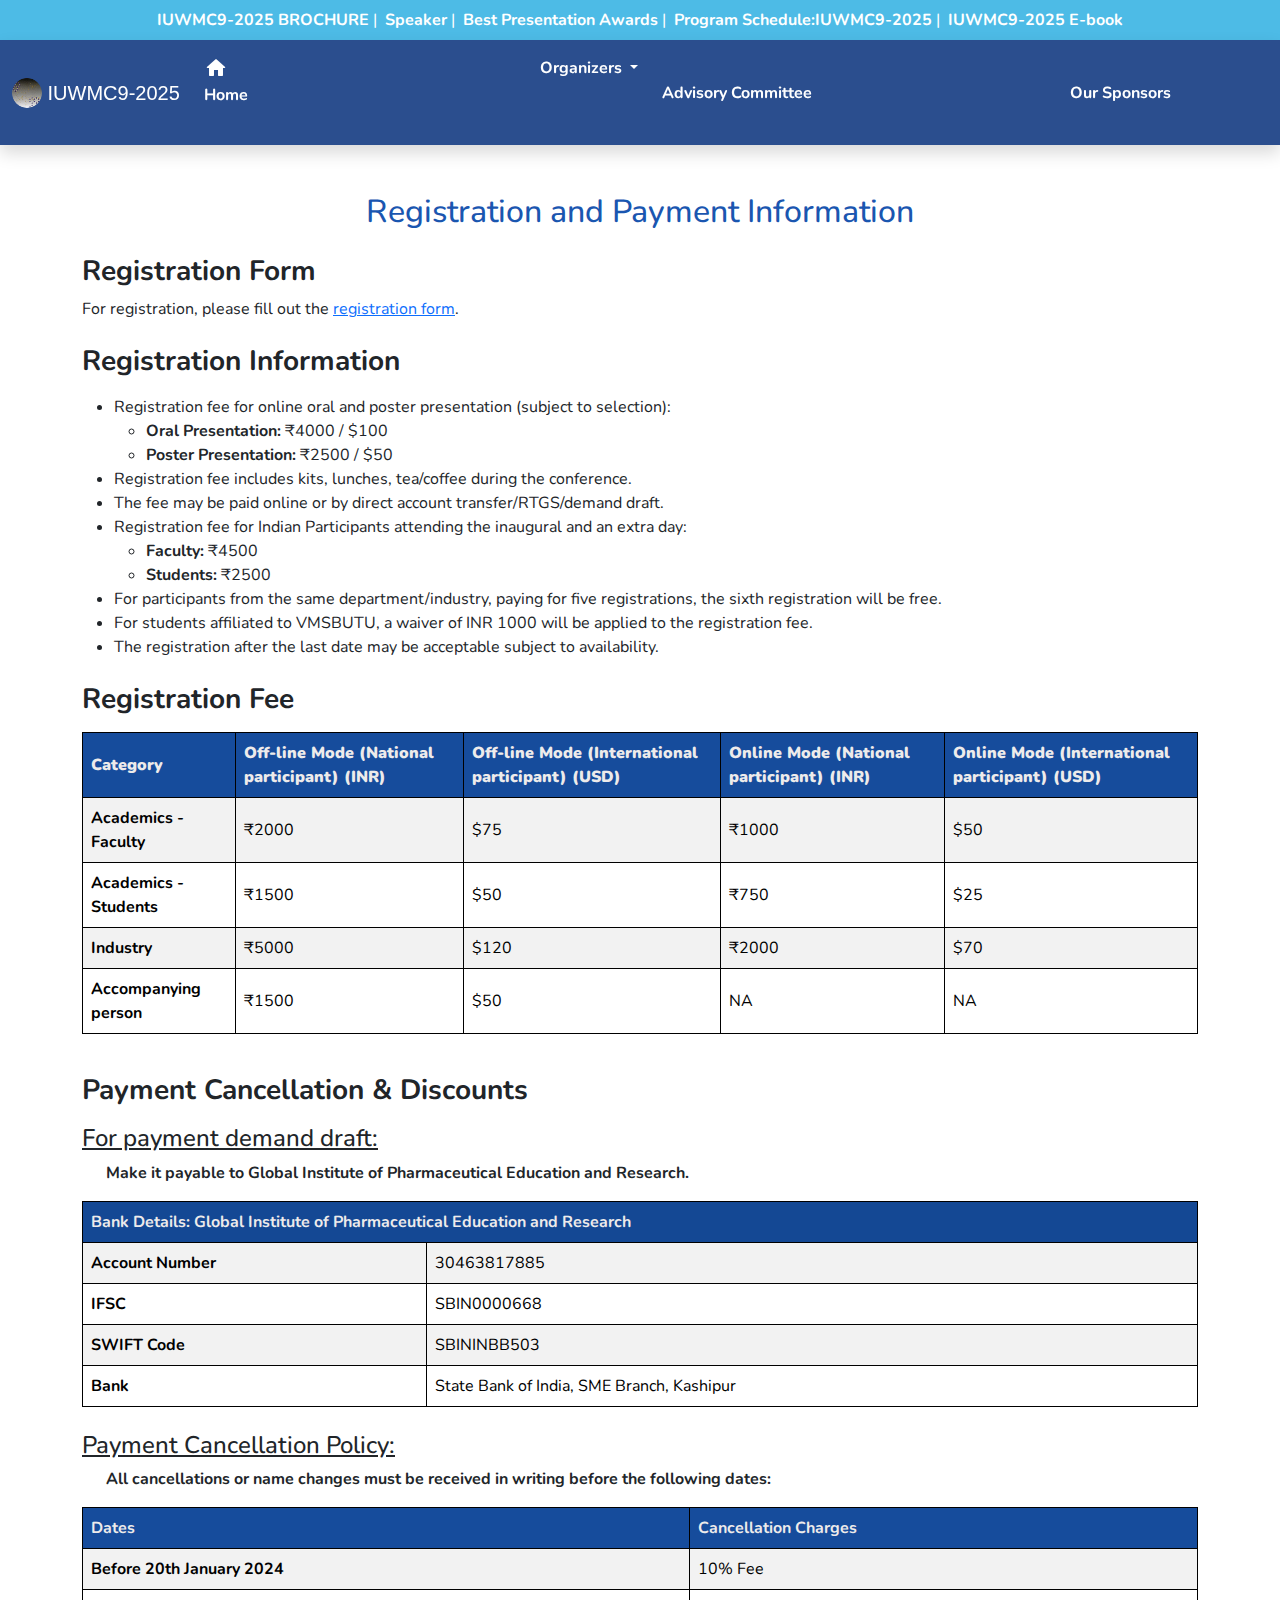
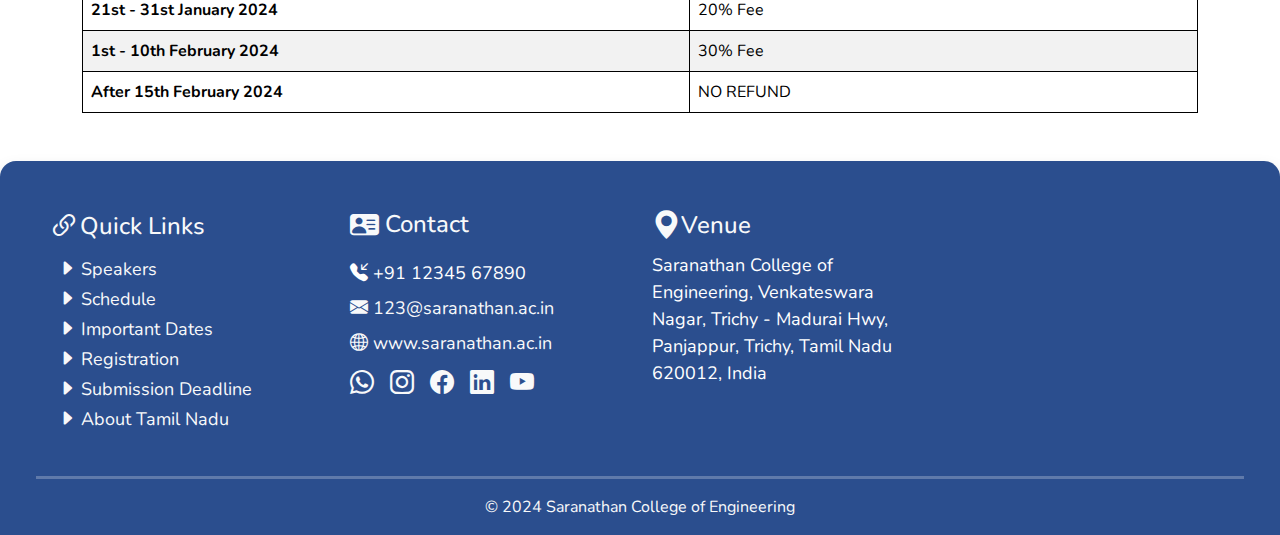
<file: registration.html>
<!DOCTYPE html>
<html lang="en">
	<head>
		<meta charset="UTF-8" />
		<meta name="viewport" content="width=device-width, initial-scale=1.0" />
		<title>IUWMC9-2025 | Registration</title>

		<link
			rel="shortcut icon"
			href="./pics/conference_logo_1.png"
			type="image/png"
		/>

		<link
			href="https://cdn.jsdelivr.net/npm/bootstrap@5.3.3/dist/css/bootstrap.min.css"
			rel="stylesheet"
			integrity="sha384-QWTKZyjpPEjISv5WaRU9OFeRpok6YctnYmDr5pNlyT2bRjXh0JMhjY6hW+ALEwIH"
			crossorigin="anonymous"
		/>

		<link
			rel="stylesheet"
			href="https://cdn.jsdelivr.net/npm/bootstrap-icons@1.11.3/font/bootstrap-icons.min.css"
		/>
		<link
			href="https://fonts.googleapis.com/css?family=Material+Icons"
			rel="stylesheet"
		/>
		<link
			href="https://fonts.googleapis.com/css?family=Material+Icons+Outlined"
			rel="stylesheet"
		/>
		<link
			href="https://fonts.googleapis.com/css?family=Material+Icons+Round"
			rel="stylesheet"
		/>
		<link rel="stylesheet" href="style.css" />
		<script
			src="https://cdn.jsdelivr.net/npm/bootstrap@5.3.3/dist/js/bootstrap.bundle.min.js"
			integrity="sha384-YvpcrYf0tY3lHB60NNkmXc5s9fDVZLESaAA55NDzOxhy9GkcIdslK1eN7N6jIeHz"
			crossorigin="anonymous"
		></script>
	</head>

	<body>
		<div
			id="header"
			class="header d-flex flex-row flex-wrap justify-content-center align-items-center gap-2 py-2"
		>
			<div>
				<a href="#" class="text-decoration-none"
					>IUWMC9-2025 BROCHURE</a
				>
				|
			</div>

			<div>
				<a href="#" class="text-decoration-none">Speaker</a>
				|
			</div>

			<div>
				<a href="#" class="text-decoration-none"
					>Best Presentation Awards</a
				>
				|
			</div>

			<div>
				<a href="#" class="text-decoration-none"
					>Program Schedule:IUWMC9-2025</a
				>
				|
			</div>

			<div>
				<a href="#" class="text-decoration-none">IUWMC9-2025 E-book</a>
			</div>
		</div>
		<nav
			class="navbar navbar-expand-lg nav-bg shadow font-nunito sticky-top"
		>
			<div class="container-fluid">
				<a
					class="navbar-brand"
					href="index.html"
					style="font-family: 'Helvetica'"
				>
					<img
						src="./pics/conference_logo_1.png"
						alt="Logo"
						width="30"
						height="30"
						class="d-inline-block rounded-circle align-top"
					/>
					IUWMC9-2025</a
				>
				<button
					class="navbar-toggler"
					type="button"
					data-bs-toggle="collapse"
					data-bs-target="#navbarNav"
					aria-controls="navbarNav"
					aria-expanded="false"
					aria-label="Toggle navigation"
				>
					<span class="navbar-toggler-icon"></span>
				</button>
				<div class="collapse navbar-collapse" id="navbarNav">
					<ul class="navbar-nav">
						<li class="nav-item me-2">
							<a
								class="nav-link"
								aria-current="page"
								href="index.html"
							>
								<span>
									<span
										class="material-icons-round"
										style="vertical-align: sub"
									>
										home
									</span>
									Home
								</span>
							</a>
						</li>
						<li class="nav-item me-2 dropdown">
							<a
								class="nav-link dropdown-toggle"
								href="#"
								role="button"
								data-bs-toggle="dropdown"
								aria-expanded="false"
							>
								<span>
									<span
										class="material-icons-outlined"
										style="vertical-align: text-top"
									>
										diversity_1
									</span>
									Organizers
								</span>
							</a>
							<ul class="dropdown-menu">
								<li>
									<a
										class="dropdown-item py-1"
										href="indoUsOrganizers.html"
										>INDO-US Organizing Committee</a
									>
								</li>
								<li>
									<hr class="dropdown-divider" />
								</li>
								<li>
									<a
										class="dropdown-item py-1"
										href="localOrganizingCommitte.html"
										>Local Organizing Committee</a
									>
								</li>
							</ul>
						</li>
						<li class="nav-item me-2">
							<a class="nav-link" href="advisoryCommitte.html">
								<span>
									<span
										class="material-icons"
										style="vertical-align: text-top"
									>
										interpreter_mode
									</span>
									Advisory Committee
								</span>
							</a>
						</li>
						<li class="nav-item me-2">
							<a class="nav-link" href="sponsors.html">
								<span>
									<span
										class="material-icons"
										style="vertical-align: text-top"
									>
										handshake
									</span>
									Our Sponsors
								</span>
							</a>
						</li>
						<li class="nav-item me-2">
							<a class="nav-link" href="aboutTrichy.html">
								<span>
									<span
										class="material-icons"
										style="vertical-align: text-top"
									>
										explore
									</span>
									About Trichy
								</span>
							</a>
						</li>
						<li class="nav-item me-2">
							<a class="nav-link" href="howToReachVenue.html">
								<span>
									<span
										class="material-icons"
										style="vertical-align: text-top"
									>
										place
									</span>
									Venue
								</span>
							</a>
						</li>
						<li class="nav-item me-2">
							<a class="nav-link active" href="registration.html">
								<span>
									<span
										class="material-icons"
										style="vertical-align: text-top"
									>
										app_registration
									</span>
									Registration
								</span>
							</a>
						</li>
						<li class="nav-item me-2">
							<a class="nav-link" href="gallery.html">
								<span>
									<span
										class="material-icons-round"
										style="vertical-align: text-top"
									>
										collections
									</span>
									Gallery
								</span>
							</a>
						</li>
					</ul>
				</div>
			</div>
		</nav>

		<div class="container my-5">
			<h2 class="section-title mb-4">
				Registration and Payment Information
			</h2>
			<h3><strong> Registration Form</strong></h3>
			<p>
				For registration, please fill out the
				<a href="https://forms.gle/vn4kQWWGLcJzKp2K6"
					>registration form</a
				>.
			</p>

			<h3 class="mt-4 mb-3">
				<strong> Registration Information</strong>
			</h3>

			<ul>
				<li>
					Registration fee for online oral and poster presentation
					(subject to selection):
					<ul>
						<li>
							<strong>Oral Presentation:</strong> ₹4000 / $100
						</li>
						<li>
							<strong>Poster Presentation:</strong> ₹2500 / $50
						</li>
					</ul>
				</li>
				<li>
					Registration fee includes kits, lunches, tea/coffee during
					the conference.
				</li>
				<li>
					The fee may be paid online or by direct account
					transfer/RTGS/demand draft.
				</li>
				<li>
					Registration fee for Indian Participants attending the
					inaugural and an extra day:
					<ul>
						<li><strong>Faculty:</strong> ₹4500</li>
						<li><strong>Students:</strong> ₹2500</li>
					</ul>
				</li>
				<li>
					For participants from the same department/industry, paying
					for five registrations, the sixth registration will be free.
				</li>
				<li>
					For students affiliated to VMSBUTU, a waiver of INR 1000
					will be applied to the registration fee.
				</li>
				<li>
					The registration after the last date may be acceptable
					subject to availability.
				</li>
			</ul>

			<h3 class="mt-4 mb-3"><strong> Registration Fee</strong></h3>
			<div style="overflow-y: auto">
				<table
					class="table table-striped table-responsive align-middle table-bordered"
					border="2"
				>
					<thead>
						<tr class="align-middle">
							<th><strong> Category</strong></th>
							<th>
								<strong>
									Off-line Mode (National participant)
									(INR)</strong
								>
							</th>
							<th>
								<strong>
									Off-line Mode (International participant)
									(USD)</strong
								>
							</th>
							<th>
								<strong
									>Online Mode (National participant)
									(INR)</strong
								>
							</th>
							<th>
								<strong
									>Online Mode (International participant)
									(USD)</strong
								>
							</th>
						</tr>
					</thead>
					<tbody>
						<tr>
							<td><strong>Academics - Faculty</strong></td>
							<td>₹2000</td>
							<td>$75</td>
							<td>₹1000</td>
							<td>$50</td>
						</tr>
						<tr>
							<td><strong>Academics - Students</strong></td>
							<td>₹1500</td>
							<td>$50</td>
							<td>₹750</td>
							<td>$25</td>
						</tr>
						<tr>
							<td><strong>Industry</strong></td>
							<td>₹5000</td>
							<td>$120</td>
							<td>₹2000</td>
							<td>$70</td>
						</tr>
						<tr>
							<td><strong>Accompanying person</strong></td>
							<td>₹1500</td>
							<td>$50</td>
							<td>NA</td>
							<td>NA</td>
						</tr>
					</tbody>
				</table>
			</div>

			<h3 class="mt-4 mb-3">
				<strong> Payment Cancellation & Discounts </strong>
			</h3>

			<h4 class="text-decoration-underline">For payment demand draft:</h4>
			<p class="ms-4 fw-bold">
				Make it payable to Global Institute of Pharmaceutical Education
				and Research.
			</p>
			<table
				class="table table-striped table-responsive align-middle table-bordered"
				border="2"
			>
				<tr>
					<td class="fw-bolder first-row" colspan="2">
						Bank Details: Global Institute of Pharmaceutical
						Education and Research
					</td>
				</tr>
				<tbody>
					<tr>
						<td class="fw-bold">Account Number</td>
						<td>30463817885</td>
					</tr>
					<tr>
						<td class="fw-bold">IFSC</td>
						<td>SBIN0000668</td>
					</tr>
					<tr>
						<td class="fw-bold">SWIFT Code</td>
						<td>SBININBB503</td>
					</tr>
					<tr>
						<td class="fw-bold">Bank</td>
						<td>State Bank of India, SME Branch, Kashipur</td>
					</tr>
				</tbody>
			</table>

			<h4 class="text-decoration-underline mt-4">
				Payment Cancellation Policy:
			</h4>

			<p class="ms-4 fw-bold">
				All cancellations or name changes must be received in writing
				before the following dates:
			</p>

			<table
				class="table table-striped table-responsive align-middle mb-5 table-bordered"
				border="2"
			>
				<thead>
					<tr>
						<th>Dates</th>
						<th>Cancellation Charges</th>
					</tr>
				</thead>
				<tbody class="mb-5">
					<tr>
						<td class="fw-bold">Before 20th January 2024</td>
						<td>10% Fee</td>
					</tr>
					<tr>
						<td class="fw-bold">21st - 31st January 2024</td>
						<td>20% Fee</td>
					</tr>
					<tr>
						<td class="fw-bold">1st - 10th February 2024</td>
						<td>30% Fee</td>
					</tr>
					<tr>
						<td class="fw-bold">After 15th February 2024</td>
						<td>NO REFUND</td>
					</tr>
				</tbody>
			</table>
		</div>

		<div
			id="footer"
			class="footer container-fluid mt-5 p-5 pb-0 rounded-top-4 shadow"
		>
			<div class="row gy-4">
				<div class="col-lg-3 col-md-6 col-12">
					<div class="d-flex flex-column">
						<h4 class="text-light">
							<i
								class="bi bi-link-45deg"
								style="font-size: xx-large"
							></i
							>Quick Links
						</h4>
						<ul class="quick-links text-light">
							<li class="footer-li-glow">
								<i class="bi bi-caret-right-fill"></i>
								<a class="text-light" href="/">Speakers</a>
							</li>
							<li class="footer-li-glow">
								<i class="bi bi-caret-right-fill"></i>
								<a class="text-light" href="/#events"
									>Schedule</a
								>
							</li>
							<li class="footer-li-glow">
								<i class="bi bi-caret-right-fill"></i>
								<a class="text-light" href="/#upcomingEvents"
									>Important Dates</a
								>
							</li>
							<li class="footer-li-glow">
								<i class="bi bi-caret-right-fill"></i>
								<a class="text-light" href="/underConstruction"
									>Registration</a
								>
							</li>
							<li class="footer-li-glow">
								<i class="bi bi-caret-right-fill"></i>
								<a class="text-light" href="/underConstruction"
									>Submission Deadline</a
								>
							</li>
							<li class="footer-li-glow">
								<i class="bi bi-caret-right-fill"></i>
								<a class="text-light" href="/underConstruction"
									>About Tamil Nadu</a
								>
							</li>
						</ul>
					</div>
				</div>

				<div class="col-lg-3 col-md-6 col-12">
					<div class="contact d-flex flex-column gap-2">
						<h4 class="text-light">
							<i class="bi bi-person-vcard-fill"></i> Contact
						</h4>
						<div class="footer-text-glow">
							<span
								><i class="bi bi-telephone-inbound-fill"></i
							></span>
							+91 12345 67890
						</div>
						<div>
							<a
								href="mailto:123@saranathan.ac.in"
								class="footer-text-glow text-decoration-none text-light"
								><i class="bi bi-envelope-fill"></i>
								123@saranathan.ac.in</a
							>
						</div>

						<div>
							<a
								href="www.saranathan.ac.in"
								class="footer-text-glow text-decoration-none text-light"
								><i class="bi bi-globe2"></i>
								www.saranathan.ac.in</a
							>
						</div>
					</div>
					<div
						class="d-flex flex-row footer-icons align-items-center mt-2"
					>
						<div>
							<a
								class="me-3 text-light footer-icon-glow"
								href="#"
								target="_blank"
							>
								<i class="bi bi-whatsapp"></i>
							</a>
						</div>
						<div>
							<a
								class="me-3 text-light footer-icon-glow"
								href="#"
								target="_blank"
							>
								<i class="bi bi-instagram"></i>
							</a>
						</div>
						<div>
							<a
								class="me-3 text-light footer-icon-glow"
								href="#"
								target="_blank"
							>
								<i class="bi bi-facebook"></i>
							</a>
						</div>

						<div>
							<a
								class="me-3 text-light footer-icon-glow"
								href="#"
								target="_blank"
							>
								<i class="bi bi-linkedin"></i>
							</a>
						</div>

						<div>
							<a
								class="me-3 text-light footer-icon-glow"
								href="#"
								target="_blank"
							>
								<i class="bi bi-youtube"></i>
							</a>
						</div>
					</div>
				</div>

				<div class="col-lg-3 col-md-6 col-12">
					<h4 class="text-light">
						<i class="bi bi-geo-alt-fill"></i
						><span style="vertical-align: text-bottom">Venue</span>
					</h4>
					<p style="font-size: large" class="footer-text-glow">
						Saranathan College of Engineering, Venkateswara Nagar,
						Trichy - Madurai Hwy, Panjappur, Trichy, Tamil Nadu
						620012, India
					</p>
				</div>

				<div class="col-lg-3 col-md-6 col-12 justify-content-center">
					<h4 class="text-light">&#10240;</h4>
					<iframe
						src="https://www.google.com/maps/embed?pb=!1m18!1m12!1m3!1d3919.7211008046565!2d78.6513248!3d10.7559647!2m3!1f0!2f0!3f0!3m2!1i1024!2i768!4f13.1!3m3!1m2!1s0x3baa601c73562101%3A0x95cace8cacaf6487!2sSaranathan%20College%20of%20Engineering!5e0!3m2!1sen!2sin!4v1707491436598!5m2!1sen!2sin"
						class="rounded rounded-2 mt-1"
						style="border: 0"
						allowfullscreen=""
						loading="lazy"
						referrerpolicy="no-referrer-when-downgrade"
					></iframe>
				</div>
			</div>
			<div class="row mt-4">
				<hr class="footer-hr" />

				<div class="col-12 text-center text-light footer-text-glow">
					<p>&copy; 2024 Saranathan College of Engineering</p>
				</div>
			</div>
		</div>
	</body>
</html>
</file>
<file: style.css>
@import url('https://fonts.googleapis.com/css2?family=Nunito:ital,wght@0,200..1000;1,200..1000&family=Roboto+Slab&family=Roboto:ital,wght@0,100;0,300;0,400;0,500;0,700;0,900;1,100;1,300;1,400;1,500;1,700;1,900&display=swap');


* {
	margin: 0px;
	padding: 0px;
	box-sizing: border-box;
	scroll-behavior: smooth;
	font-family: "Nunito", "Helvetica", sans-serif;
}

.font-roboto {
	font-family: "Roboto", "Helvetica", sans-serif !important;
}

.text-white {
	color: #fff !important;
}

/* Header */

.header {
	background-color: rgb(77, 187, 230);
	color: white;
}

.header a {
	color: white;
	font-weight: bold;
}

.header a:hover {
	color: #ff4d00;
	font-weight: bold;
}

/* Navbar */

.nav-bg {
	background: #2b4e8e;
	color: #fff !important;
}

.nav-item {
	font-weight: bold !important;
}

.nav-item > a {
	color: #fff !important;
	vertical-align: middle;
}

.nav-item .active {
	color: #f9a602 !important;
}

.nav-item a:hover {
	color: #f9a602 !important;
}

.custom-toggler.navbar-toggler {
	border-color: rgb(255, 102, 203);
}

.nav-link,
.navbar-brand {
	color: #fff !important;
}

/* Section */

.section-title {
	color: rgb(26, 86, 176);
	font-family: "Nunito";
	text-align: center;
}

.keyword {
	color: rgba(4, 93, 230, 1);
	font-weight: 600;
}

.clg-pic {
	width: 60% !important;
}

@media (max-width: 767px) {
	.clg-pic {
		width: 95% !important;
	}
}

/* Footer */

.footer {
	background: #2b4e8e;
	color: #fff !important;
}

.footer-logo {
	width: 65%;
	margin-bottom: 10px;
}

.footer-icons i {
	font-size: x-large;
}

.footer-mail i {
	font-size: large;
	margin-right: 3px;
}

.footer h4 i {
	font-size: larger;
	vertical-align: middle;
}

.footer-mail a {
	text-decoration: none;
	font-size: larger;
}

.quick-links {
	padding-left: 10px;
	width: fit-content;
}

.quick-links li {
	list-style: none;
	font-size: large;
	transition: transform 0.3s ease-in-out;
	margin-bottom: 3px;
}

.quick-links li a {
	text-decoration: none;
}

.quick-links li:hover {
	cursor: pointer;
	transform: translateX(8px);
}

.footer .contact div {
	font-size: large !important;
}
.footer .contact div > i {
	font-size: larger !important;
}

.footer-icon-glow {
	transition: color 0.3s ease-in-out !important;
}

.footer-icon-glow:hover {
	color: #f9a602 !important;
}

.footer-text-glow {
	transition: color 0.3s ease-in-out !important;
}

.footer-text-glow:hover {
	color: #f9a602 !important;
}

.footer-link-glow > i {
	transition: color 0.3s ease-in-out !important;
}

.footer-link-glow:hover > i {
	color: #f9a602 !important;
}

.footer-text-glow > a:hover {
	color: #f9a602 !important;
}

.footer-li-glow:hover > * {
	color: #f9a602 !important;
}

.footer-hr {
	height: 3px;
	background-color: #fff;
}

.footer h4 i {
	vertical-align: middle;
}

/* Payment */

#form-link {
	width: 23.5em !important;
}

/* Timeline */

.timeline ul {
	--col-gap: 2rem;
	--row-gap: 2rem;
	--line-w: 0.25rem;
	display: grid;
	grid-template-columns: var(--line-w) 1fr;
	grid-auto-columns: max-content;
	column-gap: var(--col-gap);
	list-style: none;
	width: min(60rem, 90%);
	margin-inline: auto;
}

/* line */
.timeline ul::before {
	content: "";
	grid-column: 1;
	grid-row: 1 / span 20;
	background: rgb(225, 225, 225);
	border-radius: calc(var(--line-w) / 2);
}

/* columns*/

/* row gaps */
.timeline ul li:not(:last-child) {
	margin-bottom: var(--row-gap);
}

/* card */
.timeline ul li {
	grid-column: 2;
	--inlineP: 1.5rem;
	margin-inline: var(--inlineP);
	grid-row: span 2;
	display: grid;
	grid-template-rows: min-content min-content min-content;
}

/* date */
.timeline ul li .workshopNo {
	--dateH: 3rem;
	height: var(--dateH);
	margin-inline: calc(var(--inlineP) * -1);

	text-align: center;
	background-color: var(--accent-color);

	color: white;
	font-size: 1.25rem;
	font-weight: 700;

	display: grid;
	place-content: center;
	position: relative;

	border-radius: calc(var(--dateH) / 2) 0 0 calc(var(--dateH) / 2);
}

/* date flap */
.timeline ul li .workshopNo::before {
	content: "";
	width: var(--inlineP);
	aspect-ratio: 1;
	background: var(--accent-color);
	background-image: linear-gradient(rgba(0, 0, 0, 0.2) 100%, transparent);
	position: absolute;
	top: 100%;

	clip-path: polygon(0 0, 100% 0, 0 100%);
	right: 0;
}

/* circle */
.timeline ul li .workshopNo::after {
	content: "";
	position: absolute;
	width: 2rem;
	aspect-ratio: 1;
	background: var(--bgColor);
	border: 0.3rem solid var(--accent-color);
	border-radius: 50%;
	top: 50%;

	transform: translate(50%, -50%);
	right: calc(100% + var(--col-gap) + var(--line-w) / 2);
}

/* title descr */
.timeline ul li .workshopLoc,
.timeline ul li .workshopDate {
	background: var(--bgColor);
	position: relative;
	padding-inline: 1.5rem;
}
.timeline ul li .workshopLoc {
	overflow: hidden;
	padding-block-start: 1.5rem;
	padding-block-end: 1rem;
	font-weight: 500;
}
.timeline ul li .workshopDate {
	padding-block-end: 1.5rem;
	font-weight: 300;
}

.timeline ul li {
	border: 2px solid var(--accent-color);
	border-radius: 5px;
	border-top: 0px;
}

.timeline ul li .workshopLoc::before {
	bottom: calc(100% + 0.125rem);
}

.timeline ul li .workshopDate::before {
	z-index: -1;
	bottom: 0.25rem;
}

@media (min-width: 40rem) {
	.timeline ul {
		grid-template-columns: 1fr var(--line-w) 1fr;
	}
	.timeline ul::before {
		grid-column: 2;
	}
	.timeline ul li:nth-child(odd) {
		grid-column: 1;
	}
	.timeline ul li:nth-child(even) {
		grid-column: 3;
	}

	/* start second card */
	.timeline ul li:nth-child(2) {
		grid-row: 2/4;
	}

	.timeline ul li:nth-child(odd) .workshopNo::before {
		clip-path: polygon(0 0, 100% 0, 100% 100%);
		left: 0;
	}

	.timeline ul li:nth-child(odd) .workshopNo::after {
		transform: translate(-50%, -50%);
		left: calc(100% + var(--col-gap) + var(--line-w) / 2);
	}
	.timeline ul li:nth-child(odd) .workshopNo {
		border-radius: 0 calc(var(--dateH) / 2) calc(var(--dateH) / 2) 0;
	}
}

.credits {
	margin-top: 1rem;
	text-align: right;
}
.credits a {
	color: var(--color);
}

/* Table */

table thead th {
    background-color: #164c9c !important;
    color: #edebeb !important;
}

table {
    border-collapse: collapse !important;
    border: 1px solid #000 !important;
}

.first-row {
    background-color: #164c9c !important;
    color: #edebeb !important;
}
</file>
